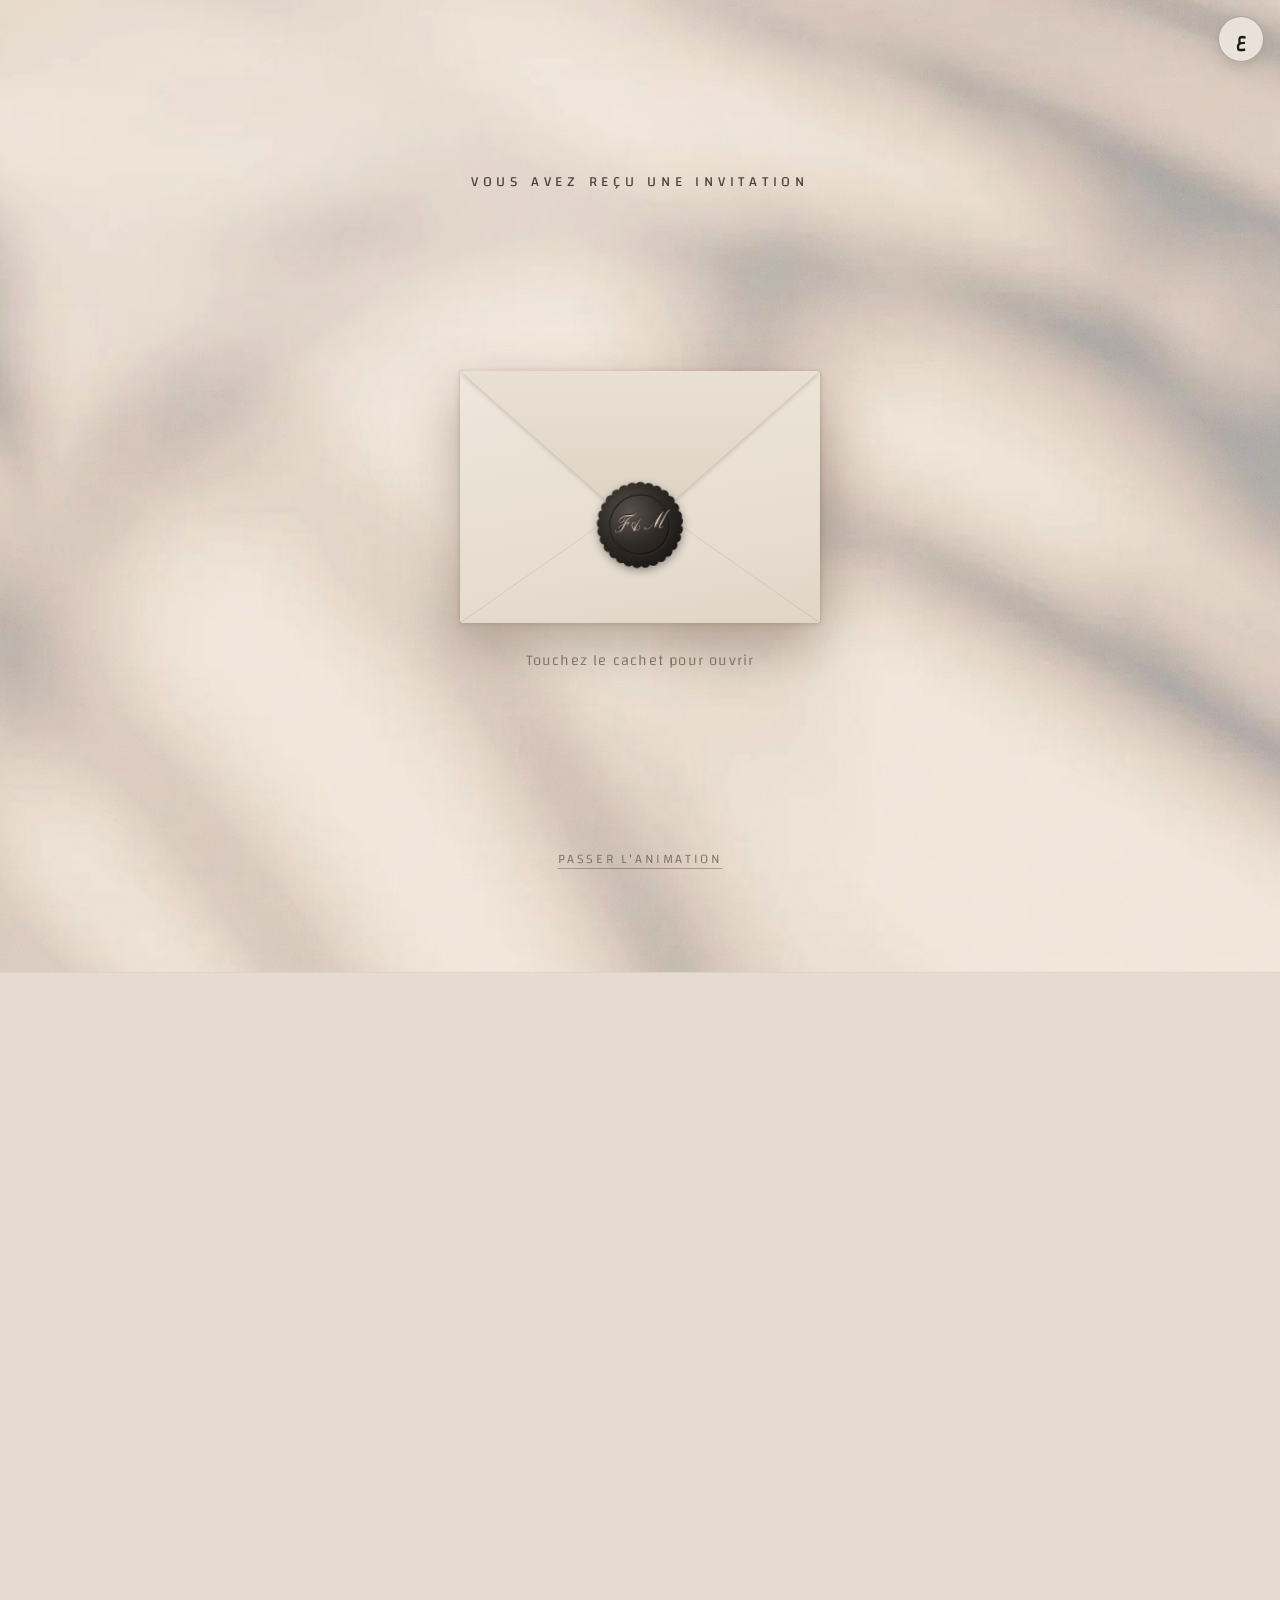
<file: index.html>
<!doctype html>
<html lang="fr" dir="ltr">
<head>
  <meta charset="utf-8">
  <meta name="viewport" content="width=device-width, initial-scale=1, viewport-fit=cover">
  <title>Invitation Mariage Firas &amp; Mariem</title>
  <meta name="description" content="Vous êtes invités à célébrer le mariage de Firas &amp; Mariem — dimanche 13 décembre 2026 à 15h30, Dar Bouraoui, Carthage.">
  <meta name="author" content="Firas &amp; Mariem">
  <meta name="robots" content="noindex, nofollow">
  <meta name="theme-color" content="#e8ded3">
  <link rel="canonical" href="https://invitation-gray-eight.vercel.app/">
  <link rel="icon" type="image/png" sizes="48x48" href="assets/favicon.png">
  <link rel="apple-touch-icon" href="assets/apple-touch-icon.png">

  <!-- Link preview (WhatsApp / Facebook / Messenger / Instagram / LinkedIn).
       All URLs must be absolute. If the address changes (custom domain), update every https://… below. -->
  <meta property="og:type" content="website">
  <meta property="og:site_name" content="Firas &amp; Mariem">
  <meta property="og:locale" content="fr_FR">
  <meta property="og:locale:alternate" content="ar_TN">
  <meta property="og:url" content="https://invitation-gray-eight.vercel.app/">
  <meta property="og:title" content="Invitation Mariage Firas &amp; Mariem">
  <meta property="og:description" content="Vous êtes invités à notre mariage — dimanche 13 décembre 2026 à 15h30, Dar Bouraoui, Carthage.">
  <meta property="og:image" content="https://invitation-gray-eight.vercel.app/assets/og-cover.jpg?v=2">
  <meta property="og:image:secure_url" content="https://invitation-gray-eight.vercel.app/assets/og-cover.jpg?v=2">
  <meta property="og:image:type" content="image/jpeg">
  <meta property="og:image:width" content="1200">
  <meta property="og:image:height" content="630">
  <meta property="og:image:alt" content="Firas &amp; Mariem — These Kids Are Getting Married — 13 décembre 2026, Carthage">

  <!-- X / Twitter -->
  <meta name="twitter:card" content="summary_large_image">
  <meta name="twitter:title" content="Invitation Mariage Firas &amp; Mariem">
  <meta name="twitter:description" content="Vous êtes invités à notre mariage — dimanche 13 décembre 2026 à 15h30, Dar Bouraoui, Carthage.">
  <meta name="twitter:image" content="https://invitation-gray-eight.vercel.app/assets/og-cover.jpg?v=2">
  <meta name="twitter:image:alt" content="Firas &amp; Mariem — These Kids Are Getting Married">

  <link rel="preconnect" href="https://fonts.googleapis.com">
  <link rel="preconnect" href="https://fonts.gstatic.com" crossorigin>
  <link rel="stylesheet" href="https://fonts.googleapis.com/css2?family=Changa:wght@200;300;400;500;600;700&family=Cormorant+Garamond:ital,wght@1,400;1,500&family=Pinyon+Script&display=swap">
  <link rel="preload" as="image" href="assets/bg-leaves.jpg">
  <link rel="stylesheet" href="css/style.css?v=4">
</head>
<body class="is-locked">

<!-- Monstera shadow backdrop (slowly sways like leaves in the sun) -->
<div class="backdrop" aria-hidden="true"></div>

<!-- ================= SVG ART (line drawings, like the printed card) ================= -->
<svg width="0" height="0" style="position:absolute" aria-hidden="true">
  <defs>
    <!-- Corner flourish: one continuous pen line with a loop in the corner -->
    <symbol id="flourish" viewBox="0 0 200 230">
      <path fill="none" stroke="currentColor" stroke-width="1.15" stroke-linecap="round"
            d="M196 9 C150 31 92 34 34 24 C24 22 14 18 12 11 C10 4 18 1 22 6 C27 12 22 24 16 36 C30 80 32 150 5 226"/>
    </symbol>

    <!-- Same flourish with a thicker pen, for the miniature cover on the envelope letter -->
    <symbol id="flourish-mini" viewBox="0 0 200 230">
      <path fill="none" stroke="currentColor" stroke-width="3.6" stroke-linecap="round"
            d="M196 9 C150 31 92 34 34 24 C24 22 14 18 12 11 C10 4 18 1 22 6 C27 12 22 24 16 36 C30 80 32 150 5 226"/>
    </symbol>

    <!-- Small horizontal flourish used between sections -->
    <symbol id="swash" viewBox="0 0 240 24">
      <g fill="none" stroke="currentColor" stroke-width="1.1" stroke-linecap="round">
        <path d="M4 15 C40 4 80 22 112 13 C117 11 120 6 116 4 C112 2 108 8 114 12 C118 15 124 15 128 12 C132 8 128 2 124 4 C120 6 123 11 128 13 C160 22 200 4 236 15"/>
      </g>
      <circle cx="120" cy="20" r="1.3" fill="currentColor"/>
    </symbol>

    <!-- Two champagne flutes tied with ribbons -->
    <symbol id="art-glasses" viewBox="0 0 140 118">
      <g fill="none" stroke="currentColor" stroke-width="1.2" stroke-linecap="round" stroke-linejoin="round">
        <g transform="rotate(-9 50 112)">
          <path d="M40 14 H58 L56.5 52 C56 60 52 64 49 64 C46 64 42 60 41.5 52 Z"/>
          <path d="M41.2 26 H56.8"/>
          <path d="M49 64 V100"/>
          <path d="M37 104 C40 100 58 100 61 104 C58 107 40 107 37 104 Z"/>
          <path d="M49 74 C41 66 35 76 49 75 C63 76 57 66 49 74 Z"/>
          <path d="M48 75 C45 81 41 86 37 90 M50 75 C53 81 57 86 61 89"/>
          <circle cx="46" cy="40" r=".9"/><circle cx="51" cy="33" r=".7"/><circle cx="49" cy="47" r=".7"/>
        </g>
        <g transform="rotate(9 90 112)">
          <path d="M82 14 H100 L98.5 52 C98 60 94 64 91 64 C88 64 84 60 83.5 52 Z"/>
          <path d="M83.2 26 H98.8"/>
          <path d="M91 64 V100"/>
          <path d="M79 104 C82 100 100 100 103 104 C100 107 82 107 79 104 Z"/>
          <path d="M91 74 C83 66 77 76 91 75 C105 76 99 66 91 74 Z"/>
          <path d="M90 75 C87 81 83 86 79 89 M92 75 C95 81 99 86 103 90"/>
          <circle cx="94" cy="40" r=".9"/><circle cx="89" cy="34" r=".7"/><circle cx="92" cy="47" r=".7"/>
        </g>
        <path d="M70 2 L71.6 7.4 L77 9 L71.6 10.6 L70 16 L68.4 10.6 L63 9 L68.4 7.4 Z"/>
        <path d="M112 4 L113 7 L116 8 L113 9 L112 12 L111 9 L108 8 L111 7 Z"/>
        <path d="M28 6 L28.8 8.2 L31 9 L28.8 9.8 L28 12 L27.2 9.8 L25 9 L27.2 8.2 Z"/>
      </g>
      <g fill="currentColor"><circle cx="60" cy="4" r="1"/><circle cx="82" cy="5" r=".8"/><circle cx="121" cy="16" r=".9"/><circle cx="19" cy="15" r=".8"/></g>
    </symbol>

    <!-- Dressed round table with candles and a bouquet -->
    <symbol id="art-table" viewBox="0 0 220 150">
      <g fill="none" stroke="currentColor" stroke-width="1.15" stroke-linecap="round" stroke-linejoin="round">
        <!-- bouquet -->
        <path d="M103 74 C99 66 100 60 104 58 H116 C120 60 121 66 117 74 Z"/>
        <path d="M107 58 C106 50 104 46 100 42 M110 58 V44 M113 58 C114 50 117 46 121 42"/>
        <circle cx="110" cy="36" r="6.5"/><path d="M107 36 C108 32 113 33 112 37 C111 40 107 39 108 36"/>
        <circle cx="99" cy="41" r="5.5"/><path d="M97 41 C98 38 102 39 101 42"/>
        <circle cx="121" cy="41" r="5.5"/><path d="M119 41 C120 38 124 39 123 42"/>
        <circle cx="103" cy="28" r="4.5"/><circle cx="117" cy="28" r="4.5"/><circle cx="110" cy="22" r="4"/>
        <path d="M93 48 C88 46 87 41 90 39 C93 41 94 45 93 48 Z M127 48 C132 46 133 41 130 39 C127 41 126 45 127 48 Z"/>
        <!-- candles -->
        <path d="M80 20 V64 M84 20 V64 M80 20 H84"/><path d="M82 19 C79 15 81 11 82 8 C83 11 85 15 82 19 Z"/>
        <path d="M77 64 H87 M79 64 C79 68 85 68 85 64 M82 68 V74 M78 74 H86"/>
        <path d="M136 20 V64 M140 20 V64 M136 20 H140"/><path d="M138 19 C135 15 137 11 138 8 C139 11 141 15 138 19 Z"/>
        <path d="M133 64 H143 M135 64 C135 68 141 68 141 64 M138 68 V74 M134 74 H142"/>
        <path d="M62 38 V70 M65 38 V70 M62 38 H65"/><path d="M63.5 37 C61.5 34 62.8 31 63.5 29 C64.2 31 65.5 34 63.5 37 Z"/>
        <path d="M60 70 H68 M64 70 V75"/>
        <path d="M155 38 V70 M158 38 V70 M155 38 H158"/><path d="M156.5 37 C154.5 34 155.8 31 156.5 29 C157.2 31 158.5 34 156.5 37 Z"/>
        <path d="M153 70 H161 M157 70 V75"/>
        <!-- glasses -->
        <path d="M91 66 C91 72 99 72 99 66 Z M95 72 V78 M92 78 H98"/>
        <path d="M121 66 C121 72 129 72 129 66 Z M125 72 V78 M122 78 H128"/>
        <path d="M70 68 C70 73 76 73 76 68 Z M73 73 V79"/>
        <path d="M144 68 C144 73 150 73 150 68 Z M147 73 V79"/>
        <!-- table & cloth -->
        <ellipse cx="110" cy="80" rx="84" ry="12"/>
        <ellipse cx="68" cy="81" rx="10" ry="3"/><ellipse cx="152" cy="81" rx="10" ry="3"/>
        <ellipse cx="110" cy="85" rx="12" ry="3.4"/><ellipse cx="110" cy="85" rx="6.5" ry="1.8"/>
        <path d="M26 80 C26 100 22 126 16 148"/>
        <path d="M194 80 C194 100 198 126 204 148"/>
        <path d="M58 91 C56 112 54 130 50 148 M162 91 C164 112 166 130 170 148"/>
        <path d="M86 93 C85 116 84 132 83 148 M134 93 C135 116 136 132 137 148"/>
        <!-- bow on the cloth -->
        <path d="M110 98 C98 88 88 104 110 100 C132 104 122 88 110 98 Z"/>
        <ellipse cx="110" cy="99" rx="3" ry="2.4"/>
        <path d="M108 101 C104 112 98 124 92 134 M112 101 C116 112 122 124 128 134"/>
        <path d="M92 134 L97 131 M128 134 L123 131"/>
      </g>
    </symbol>

    <!-- Wax seal edge -->
    <radialGradient id="g-wax" cx=".38" cy=".32" r=".8">
      <stop offset="0" stop-color="#5a524b"/>
      <stop offset=".55" stop-color="#2f2a26"/>
      <stop offset="1" stop-color="#1b1815"/>
    </radialGradient>
    <symbol id="seal" viewBox="0 0 100 100">
      <circle cx="50" cy="50" r="42" fill="url(#g-wax)"/>
      <circle cx="50" cy="50" r="42" fill="none" stroke="url(#g-wax)" stroke-width="12" stroke-dasharray="0 9.2" stroke-linecap="round"/>
      <circle cx="50" cy="50" r="33" fill="none" stroke="rgba(0,0,0,.45)" stroke-width="2.4"/>
      <circle cx="50" cy="50" r="33" fill="none" stroke="rgba(255,240,220,.16)" stroke-width="1" transform="translate(.6 .9)"/>
    </symbol>

    <!-- Icons -->
    <symbol id="i-rings" viewBox="0 0 48 48"><g fill="none" stroke="currentColor" stroke-width="1.4" stroke-linejoin="round"><circle cx="18.5" cy="29" r="10"/><circle cx="29.5" cy="29" r="10"/><path d="M29.5 9 l4 4.5 -4 4.5 -4 -4.5z"/></g></symbol>
    <symbol id="i-henna" viewBox="0 0 48 48"><g fill="none" stroke="currentColor" stroke-width="1.4" stroke-linecap="round"><path d="M22 43 C9 39 7 23 16 15 C23 9 35 11 35 21 C35 28 27 30 25 25 C23.5 21.5 28 19 30.5 22"/><path d="M18 33 C14 28 15 21 20 18" stroke-dasharray="2 2.5"/><circle cx="38" cy="9" r="1.3" fill="currentColor"/><circle cx="41" cy="14" r="1" fill="currentColor"/></g></symbol>
    <symbol id="i-lantern" viewBox="0 0 48 48"><g fill="none" stroke="currentColor" stroke-width="1.4" stroke-linejoin="round"><path d="M24 3 v4"/><path d="M18.5 12 h11 l-2.5 -5 h-6z"/><path d="M17.5 12 C14 20 14 30 17.5 38 H30.5 C34 30 34 20 30.5 12Z"/><path d="M19.5 38 h9 l-2 4.5 h-5z"/><path d="M20.5 13 C18.5 22 18.5 28 20.5 37"/><path d="M27.5 13 C29.5 22 29.5 28 27.5 37"/></g></symbol>
    <symbol id="i-star" viewBox="0 0 48 48"><g fill="none" stroke="currentColor" stroke-width="1.4" stroke-linejoin="round"><path d="M24 6 L27.5 20.5 L42 24 L27.5 27.5 L24 42 L20.5 27.5 L6 24 L20.5 20.5 Z"/></g></symbol>
    <symbol id="i-pin" viewBox="0 0 24 24"><g fill="none" stroke="currentColor" stroke-width="1.5"><path d="M12 22s7-6.3 7-12a7 7 0 1 0-14 0c0 5.7 7 12 7 12z"/><circle cx="12" cy="10" r="2.6"/></g></symbol>
    <symbol id="i-cal" viewBox="0 0 24 24"><g fill="none" stroke="currentColor" stroke-width="1.5" stroke-linecap="round"><rect x="3.5" y="5" width="17" height="15.5" rx="2"/><path d="M3.5 10h17M8 3v4M16 3v4"/></g></symbol>
    <symbol id="i-chat" viewBox="0 0 24 24"><g fill="none" stroke="currentColor" stroke-width="1.5" stroke-linejoin="round"><path d="M4 19.5l1.2-3.6A8 8 0 1 1 8.4 19z"/><path d="M9 9.5c.3 2.4 2.6 4.8 5.2 5.2l1.1-1.3-1.8-.9-.8.8c-.9-.4-1.9-1.4-2.3-2.3l.8-.8-.9-1.8z" stroke-width="1.1"/></g></symbol>
    <symbol id="i-dress" viewBox="0 0 48 48"><g fill="none" stroke="currentColor" stroke-width="1.4" stroke-linejoin="round" stroke-linecap="round"><path d="M20 10 a4 4 0 1 1 5.5 3.7 c-1 .4-1.5 1.2-1.5 2.3 v2"/><path d="M24 18 L5 32 c-1.2.9-.6 2.5.9 2.5 h36.2 c1.5 0 2.1-1.6.9-2.5z"/></g></symbol>
    <symbol id="i-note" viewBox="0 0 24 24"><g fill="none" stroke="currentColor" stroke-width="1.5"><path d="M9 18V5l11-2v13"/><circle cx="6.5" cy="18" r="2.5"/><circle cx="17.5" cy="16" r="2.5"/></g></symbol>
    <symbol id="i-replay" viewBox="0 0 24 24"><g fill="none" stroke="currentColor" stroke-width="1.5" stroke-linecap="round"><path d="M4 12a8 8 0 1 0 2.4-5.7"/><path d="M4 4v4.5h4.5"/></g></symbol>
  </defs>
</svg>

<!-- ================= FLOATING CONTROLS ================= -->
<button class="fab fab--lang" id="langToggle" type="button" aria-label="Changer de langue">ع</button>
<button class="fab fab--music" id="musicToggle" type="button" aria-label="Musique" hidden>
  <svg><use href="#i-note"/></svg>
</button>

<!-- ================= INTRO : THE ENVELOPE ================= -->
<div class="intro" id="intro">
  <div class="intro__inner">
    <div class="intro__head">
      <p class="intro__for" id="introFor" hidden>
        <span data-i18n="introFor"></span>
        <strong id="guestName"></strong>
      </p>
      <p class="intro__kicker" data-i18n="introKicker"></p>
    </div>

    <button class="envelope" id="envelope" type="button" data-i18n-aria="openEnvelope">
      <span class="env__back"></span>
      <!-- The letter that rises out of the envelope: a miniature of the first page -->
      <span class="env__letter" lang="en" dir="ltr">
        <svg class="env__corner env__corner--tl" aria-hidden="true"><use href="#flourish-mini"/></svg>
        <svg class="env__corner env__corner--tr" aria-hidden="true"><use href="#flourish-mini"/></svg>
        <span class="env__script" data-cover="script"></span>
        <span class="env__caps"><span data-cover="line"></span> <b data-cover="bold"></b></span>
        <picture class="env__kids">
          <source srcset="assets/kids.webp" type="image/webp">
          <img src="assets/kids.png" width="900" height="904" alt="">
        </picture>
        <span class="env__names" data-couple-latin></span>
        <span class="env__date" id="envDate"></span>
      </span>
      <span class="env__front">
        <svg viewBox="0 0 100 100" preserveAspectRatio="none" aria-hidden="true">
          <path d="M0 100 L46 54 M100 100 L54 54" fill="none" stroke="rgba(60,45,30,.18)" stroke-width=".6" vector-effect="non-scaling-stroke"/>
        </svg>
      </span>
      <span class="env__flap"></span>
      <span class="env__seal"><svg><use href="#seal"/></svg><span data-initials></span></span>
    </button>

    <p class="intro__hint" data-i18n="introHint"></p>
  </div>
  <button class="intro__skip" id="skip" type="button" data-i18n="skip"></button>
</div>

<!-- ================= INVITATION ================= -->
<main class="page" id="page">

  <!-- COVER — page 1 of the printed card -->
  <section class="sheet cover" lang="en" dir="ltr">
    <svg class="corner corner--tl"><use href="#flourish"/></svg>
    <svg class="corner corner--tr"><use href="#flourish"/></svg>
    <svg class="corner corner--bl"><use href="#flourish"/></svg>
    <svg class="corner corner--br"><use href="#flourish"/></svg>

    <div class="cover__content">
      <h1 class="cover__title c-anim">
        <span class="cover__script" data-cover="script"></span>
        <span class="cover__caps"><span data-cover="line"></span> <b data-cover="bold"></b></span>
      </h1>
      <picture class="cover__kids c-anim">
        <source srcset="assets/kids.webp" type="image/webp">
        <img src="assets/kids.png" width="900" height="904" alt="" id="kidsImg">
      </picture>
      <p class="cover__names c-anim">
        <span class="cover__n1" data-latin-name="0"></span>
        <span class="cover__amp">&amp;</span>
        <span class="cover__n2" data-latin-name="1"></span>
      </p>
      <p class="cover__date c-anim" id="coverDate"></p>
    </div>

    <a class="scroll-cue" href="#letter" aria-label="Défiler">
      <span data-i18n="scroll"></span>
      <i></i>
    </a>
  </section>

  <!-- THE INVITATION — page 2 of the printed card -->
  <section class="sheet letter" id="letter" lang="ar" dir="rtl">
    <svg class="corner corner--tl"><use href="#flourish"/></svg>
    <svg class="corner corner--tr"><use href="#flourish"/></svg>
    <svg class="corner corner--bl"><use href="#flourish"/></svg>
    <svg class="corner corner--br"><use href="#flourish"/></svg>

    <svg class="art art--glasses reveal" role="img" aria-hidden="true"><use href="#art-glasses"/></svg>
    <p class="letter__bismillah reveal" id="bismillah">بسم الله الرحمن الرحيم</p>
    <p class="letter__blessing reveal" data-i18n-ar="blessing"></p>

    <p class="letter__lead reveal" data-i18n-ar="hostsLead"></p>
    <p class="letter__hosts reveal" id="hosts"></p>
    <p class="letter__text reveal" data-i18n-ar="inviteText"></p>

    <h2 class="letter__names reveal" id="letterNames"></h2>

    <p class="letter__text reveal" id="letterWhen"></p>
    <p class="letter__date reveal" id="letterDate"></p>

    <p class="letter__text letter__text--gap reveal" id="letterTime"></p>
    <p class="letter__venue reveal" id="letterVenue" dir="ltr"></p>

    <p class="letter__wish reveal" data-i18n-ar="wish"></p>
    <svg class="art art--table reveal" role="img" aria-hidden="true"><use href="#art-table"/></svg>
  </section>

  <!-- QUOTE -->
  <section class="section quote" id="quote">
    <svg class="swash reveal"><use href="#swash"/></svg>
    <blockquote class="quote__text reveal" id="quoteText"></blockquote>
    <svg class="swash swash--flip reveal"><use href="#swash"/></svg>
  </section>

  <!-- COUNTDOWN + PROGRAMME share one frame -->
  <div class="frame-group">
  <svg class="corner corner--sm corner--tl"><use href="#flourish"/></svg>
  <svg class="corner corner--sm corner--tr"><use href="#flourish"/></svg>
  <svg class="corner corner--sm corner--bl"><use href="#flourish"/></svg>
  <svg class="corner corner--sm corner--br"><use href="#flourish"/></svg>

  <!-- COUNTDOWN -->
  <section class="section section--framed countdown">
    <p class="eyebrow reveal" data-i18n="countdownEyebrow"></p>
    <h2 class="title reveal" data-i18n="countdownTitle"></h2>
    <div class="countdown__grid card reveal" id="countdown">
      <div class="cd"><span class="cd__num" data-cd="d">00</span><span class="cd__lbl" data-i18n="days"></span></div>
      <div class="cd"><span class="cd__num" data-cd="h">00</span><span class="cd__lbl" data-i18n="hours"></span></div>
      <div class="cd"><span class="cd__num" data-cd="m">00</span><span class="cd__lbl" data-i18n="minutes"></span></div>
      <div class="cd"><span class="cd__num" data-cd="s">00</span><span class="cd__lbl" data-i18n="seconds"></span></div>
    </div>
    <p class="countdown__done reveal" id="countdownDone" hidden></p>
  </section>

  <!-- PROGRAMME -->
  <section class="section program" id="program">
    <p class="eyebrow reveal" data-i18n="programEyebrow"></p>
    <h2 class="title reveal" data-i18n="programTitle"></h2>
    <svg class="swash swash--sm reveal"><use href="#swash"/></svg>
    <ol class="timeline" id="events"></ol>
  </section>
  </div>

  <!-- VENUE & PRACTICAL INFO -->
  <section class="section venue">
    <p class="eyebrow reveal" data-i18n="venueEyebrow"></p>
    <h2 class="title reveal" data-i18n="venueTitle"></h2>
    <svg class="swash swash--sm reveal"><use href="#swash"/></svg>

    <div class="card venue__card reveal">
      <h3 class="venue__name" id="venueName" dir="ltr"></h3>
      <p class="venue__address" id="venueAddress"></p>
      <div class="venue__map">
        <iframe id="mapFrame" title="Carte" loading="lazy" referrerpolicy="no-referrer-when-downgrade"></iframe>
      </div>
      <div class="btn-row">
        <a class="btn" id="venueDirections" target="_blank" rel="noopener">
          <svg><use href="#i-pin"/></svg><span data-i18n="directions"></span>
        </a>
      </div>
      <p class="venue__cal-label" data-i18n="addCal"></p>
      <div class="btn-row">
        <a class="btn btn--ghost" id="gcal" target="_blank" rel="noopener"><svg><use href="#i-cal"/></svg><span data-i18n="gcal"></span></a>
        <button class="btn btn--ghost" id="ics" type="button"><svg><use href="#i-cal"/></svg><span data-i18n="ics"></span></button>
      </div>
    </div>
  </section>

  <!-- RSVP -->
  <section class="section rsvp" id="rsvp">
    <p class="eyebrow reveal" data-i18n="rsvpEyebrow"></p>
    <h2 class="title reveal" data-i18n="rsvpTitle"></h2>
    <svg class="swash swash--sm reveal"><use href="#swash"/></svg>
    <p class="rsvp__deadline reveal" id="rsvpDeadline"></p>

    <form class="card rsvp__form reveal" id="rsvpForm" novalidate>
      <fieldset class="field">
        <legend class="field__label" data-i18n="rsvpAttend"></legend>
        <div class="choices">
          <label class="choice"><input type="radio" name="attend" value="yes" checked><span data-i18n="yes"></span></label>
          <label class="choice"><input type="radio" name="attend" value="no"><span data-i18n="no"></span></label>
        </div>
      </fieldset>

      <label class="field">
        <span class="field__label"><span data-i18n="rsvpName"></span> *</span>
        <input class="input" type="text" name="name" autocomplete="name" required data-i18n-ph="rsvpNamePh">
      </label>

      <div class="field" id="guestsField">
        <span class="field__label" data-i18n="rsvpGuests"></span>
        <div class="stepper">
          <button type="button" class="stepper__btn" data-step="-1" aria-label="-">−</button>
          <output class="stepper__val" id="guestsVal">1</output>
          <button type="button" class="stepper__btn" data-step="1" aria-label="+">+</button>
        </div>
      </div>

      <fieldset class="field">
        <legend class="field__label"><span data-i18n="rsvpSide"></span> *</legend>
        <div class="choices">
          <label class="choice"><input type="radio" name="side" value="bride" required><span data-i18n="sideBride"></span></label>
          <label class="choice"><input type="radio" name="side" value="groom"><span data-i18n="sideGroom"></span></label>
        </div>
      </fieldset>

      <label class="field">
        <span class="field__label" data-i18n="rsvpMsg"></span>
        <textarea class="input input--area" name="message" rows="3" data-i18n-ph="rsvpMsgPh"></textarea>
      </label>

      <p class="rsvp__error" id="rsvpError" role="alert" hidden data-i18n="rsvpErr"></p>
      <button class="btn btn--block" type="submit"><span data-i18n="send"></span></button>
      <p class="rsvp__note" data-i18n="rsvpNote"></p>
    </form>

    <div class="rsvp__thanks" id="rsvpThanks" hidden>
      <svg class="art art--glasses art--sm"><use href="#art-glasses"/></svg>
      <p data-i18n="rsvpThanks"></p>
      <button class="link" type="button" id="rsvpAgain" data-i18n="rsvpAgain"></button>
    </div>
  </section>

  <!-- CLOSING -->
  <footer class="sheet closing">
    <svg class="corner corner--tl"><use href="#flourish"/></svg>
    <svg class="corner corner--tr"><use href="#flourish"/></svg>
    <svg class="corner corner--bl"><use href="#flourish"/></svg>
    <svg class="corner corner--br"><use href="#flourish"/></svg>

    <p class="closing__title reveal" data-i18n="closingTitle"></p>
    <p class="closing__names reveal" data-couple></p>
    <p class="closing__date reveal" id="closingDate"></p>
    <svg class="swash swash--sm reveal"><use href="#swash"/></svg>
    <button class="btn btn--ghost reveal" id="replay" type="button"><svg><use href="#i-replay"/></svg><span data-i18n="replay"></span></button>
  </footer>
</main>

<script src="js/config.js?v=4"></script>
<script src="js/main.js?v=4"></script>
</body>
</html>
</file>
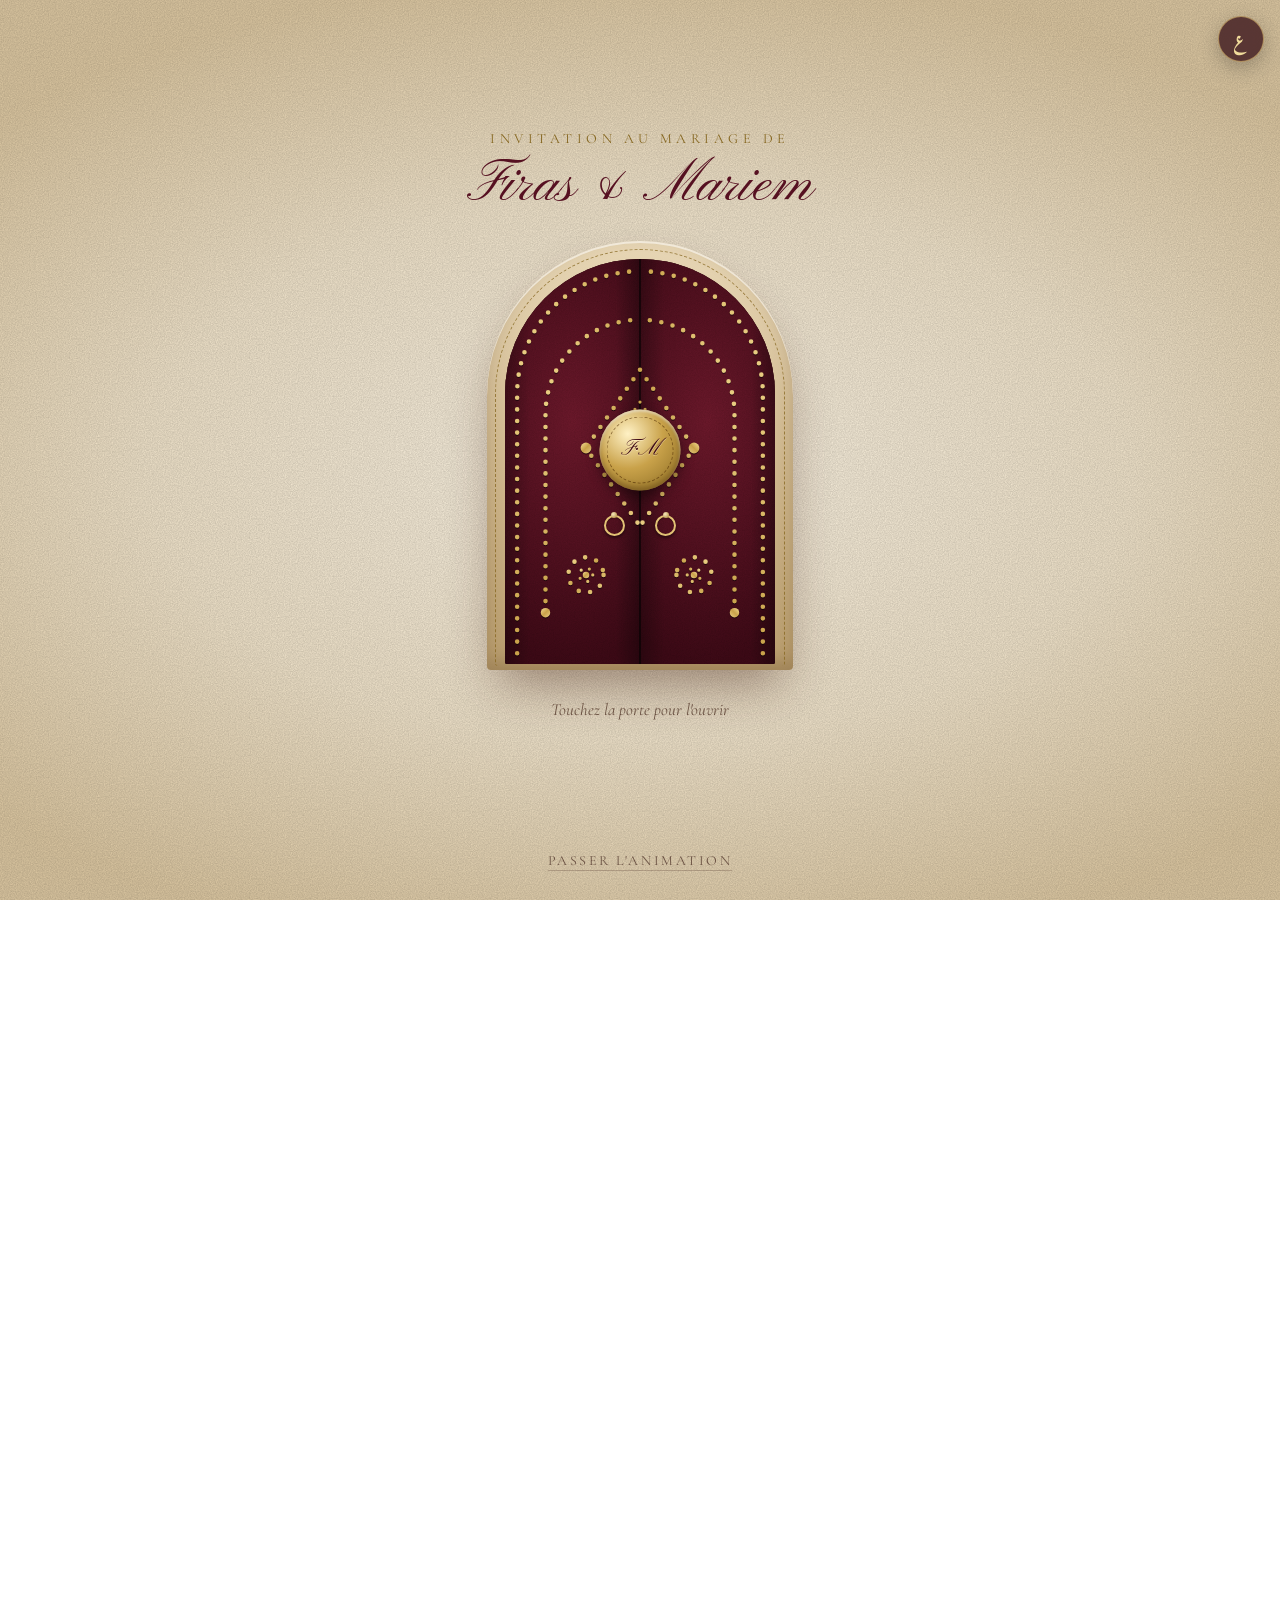
<file: archive/v1-velvet/index.html>
<!doctype html>
<html lang="fr" dir="ltr">
<head>
  <meta charset="utf-8">
  <meta name="viewport" content="width=device-width, initial-scale=1, viewport-fit=cover">
  <title>Invitation de mariage</title>
  <meta name="description" content="Vous êtes invités à célébrer notre mariage.">
  <meta name="theme-color" content="#3f0a17">
  <!-- Link preview (WhatsApp / Facebook). og:image must be an absolute URL once the site is online. -->
  <meta property="og:type" content="website">
  <meta property="og:title" content="Invitation de mariage">
  <meta property="og:description" content="Vous êtes invités à célébrer notre mariage.">
  <!-- <meta property="og:image" content="https://YOUR-DOMAIN/assets/preview.jpg"> -->

  <link rel="preconnect" href="https://fonts.googleapis.com">
  <link rel="preconnect" href="https://fonts.gstatic.com" crossorigin>
  <link rel="stylesheet" href="https://fonts.googleapis.com/css2?family=Amiri:ital,wght@0,400;0,700;1,400&family=Aref+Ruqaa:wght@400;700&family=Cormorant+Garamond:ital,wght@0,400;0,500;0,600;1,400;1,500&family=Pinyon+Script&display=swap">
  <link rel="stylesheet" href="css/style.css">
</head>
<body class="is-locked">

<!-- ================= SVG ORNAMENTS (embroidery motifs) ================= -->
<svg width="0" height="0" style="position:absolute" aria-hidden="true">
  <defs>
    <linearGradient id="g-gold" x1="0" y1="0" x2="1" y2="1">
      <stop offset="0" stop-color="#f3dc95"/>
      <stop offset=".5" stop-color="#c9a24a"/>
      <stop offset="1" stop-color="#e9cd84"/>
    </linearGradient>

    <symbol id="orn-divider" viewBox="0 0 300 30">
      <g fill="none" stroke="currentColor" stroke-linecap="round">
        <path d="M14 15 H116" stroke-width="1.4" stroke-dasharray="4 3"/>
        <path d="M184 15 H286" stroke-width="1.4" stroke-dasharray="4 3"/>
        <path d="M118 15 Q127 6 136 15 Q127 24 118 15Z" stroke-width="1.2"/>
        <path d="M182 15 Q173 6 164 15 Q173 24 182 15Z" stroke-width="1.2"/>
        <path d="M150 2 L163 15 L150 28 L137 15Z" stroke-width="1.3"/>
        <path d="M150 8 L157 15 L150 22 L143 15Z" stroke-width="1"/>
      </g>
      <circle cx="150" cy="15" r="2" fill="currentColor"/>
      <circle cx="7" cy="15" r="2.2" fill="currentColor"/>
      <circle cx="293" cy="15" r="2.2" fill="currentColor"/>
    </symbol>

    <symbol id="orn-petal" viewBox="0 0 24 24">
      <path d="M12 0 Q19 7 12 14 Q5 7 12 0Z"/>
    </symbol>

    <symbol id="orn-corner" viewBox="0 0 120 120">
      <g fill="none" stroke="currentColor" stroke-linecap="round">
        <path d="M6 116 V46 Q6 6 46 6 H116" stroke-width="1.6" stroke-dasharray="4 3"/>
        <path d="M16 104 V52 Q16 16 52 16 H104" stroke-width="1"/>
        <path d="M30 78 Q30 30 78 30" stroke-width="1.1" stroke-dasharray="2.5 3"/>
        <g transform="translate(40 40)" stroke-width="1.2">
          <path d="M0 -13 Q6 -6 0 0 Q-6 -6 0 -13Z"/>
          <path d="M0 -13 Q6 -6 0 0 Q-6 -6 0 -13Z" transform="rotate(90)"/>
          <path d="M0 -13 Q6 -6 0 0 Q-6 -6 0 -13Z" transform="rotate(180)"/>
          <path d="M0 -13 Q6 -6 0 0 Q-6 -6 0 -13Z" transform="rotate(270)"/>
        </g>
        <path d="M62 16 Q70 8 78 16 Q70 24 62 16Z" stroke-width="1.1"/>
        <path d="M16 62 Q8 70 16 78 Q24 70 16 62Z" stroke-width="1.1"/>
      </g>
      <circle cx="40" cy="40" r="2.4" fill="currentColor"/>
      <circle cx="31" cy="31" r="1.3" fill="currentColor"/>
      <circle cx="49" cy="49" r="1.3" fill="currentColor"/>
      <circle cx="49" cy="31" r="1.3" fill="currentColor"/>
      <circle cx="31" cy="49" r="1.3" fill="currentColor"/>
      <circle cx="92" cy="16" r="1.8" fill="currentColor"/>
      <circle cx="16" cy="92" r="1.8" fill="currentColor"/>
    </symbol>

    <!-- 8-point star medallion inspired by Tunisian embroidery (khatem) -->
    <symbol id="orn-medallion" viewBox="0 0 200 200">
      <g fill="none" stroke="currentColor" stroke-linecap="round">
        <circle cx="100" cy="100" r="94" stroke-width="1.4" stroke-dasharray="4 3.4"/>
        <circle cx="100" cy="100" r="86" stroke-width=".9"/>
        <rect x="58" y="58" width="84" height="84" stroke-width="1.3"/>
        <rect x="58" y="58" width="84" height="84" stroke-width="1.3" transform="rotate(45 100 100)"/>
        <circle cx="100" cy="100" r="30" stroke-width="1" stroke-dasharray="2.5 2.5"/>
        <g stroke-width="1.2">
          <path d="M100 18 Q109 30 100 42 Q91 30 100 18Z" transform="rotate(22.5 100 100)"/>
          <path d="M100 18 Q109 30 100 42 Q91 30 100 18Z" transform="rotate(67.5 100 100)"/>
          <path d="M100 18 Q109 30 100 42 Q91 30 100 18Z" transform="rotate(112.5 100 100)"/>
          <path d="M100 18 Q109 30 100 42 Q91 30 100 18Z" transform="rotate(157.5 100 100)"/>
          <path d="M100 18 Q109 30 100 42 Q91 30 100 18Z" transform="rotate(202.5 100 100)"/>
          <path d="M100 18 Q109 30 100 42 Q91 30 100 18Z" transform="rotate(247.5 100 100)"/>
          <path d="M100 18 Q109 30 100 42 Q91 30 100 18Z" transform="rotate(292.5 100 100)"/>
          <path d="M100 18 Q109 30 100 42 Q91 30 100 18Z" transform="rotate(337.5 100 100)"/>
        </g>
        <g stroke-width="1.1">
          <path d="M100 76 Q106 88 100 100 Q94 88 100 76Z"/>
          <path d="M100 76 Q106 88 100 100 Q94 88 100 76Z" transform="rotate(90 100 100)"/>
          <path d="M100 76 Q106 88 100 100 Q94 88 100 76Z" transform="rotate(180 100 100)"/>
          <path d="M100 76 Q106 88 100 100 Q94 88 100 76Z" transform="rotate(270 100 100)"/>
        </g>
      </g>
      <g fill="currentColor">
        <circle cx="100" cy="100" r="3"/>
        <circle cx="100" cy="34" r="2"/><circle cx="100" cy="166" r="2"/>
        <circle cx="34" cy="100" r="2"/><circle cx="166" cy="100" r="2"/>
        <circle cx="53.3" cy="53.3" r="2"/><circle cx="146.7" cy="146.7" r="2"/>
        <circle cx="146.7" cy="53.3" r="2"/><circle cx="53.3" cy="146.7" r="2"/>
      </g>
    </symbol>

    <!-- Icons -->
    <symbol id="i-rings" viewBox="0 0 48 48"><g fill="none" stroke="currentColor" stroke-width="1.6" stroke-linejoin="round"><circle cx="18.5" cy="29" r="10"/><circle cx="29.5" cy="29" r="10"/><path d="M29.5 9 l4 4.5 -4 4.5 -4 -4.5z"/></g></symbol>
    <symbol id="i-henna" viewBox="0 0 48 48"><g fill="none" stroke="currentColor" stroke-width="1.6" stroke-linecap="round"><path d="M22 43 C9 39 7 23 16 15 C23 9 35 11 35 21 C35 28 27 30 25 25 C23.5 21.5 28 19 30.5 22"/><path d="M18 33 C14 28 15 21 20 18" stroke-dasharray="2 2.5"/><circle cx="38" cy="9" r="1.3" fill="currentColor"/><circle cx="41" cy="14" r="1" fill="currentColor"/></g></symbol>
    <symbol id="i-lantern" viewBox="0 0 48 48"><g fill="none" stroke="currentColor" stroke-width="1.6" stroke-linejoin="round"><path d="M24 3 v4"/><path d="M18.5 12 h11 l-2.5 -5 h-6z"/><path d="M17.5 12 C14 20 14 30 17.5 38 H30.5 C34 30 34 20 30.5 12Z"/><path d="M19.5 38 h9 l-2 4.5 h-5z"/><path d="M24 12 V38" stroke-dasharray="2 2"/><path d="M20.5 13 C18.5 22 18.5 28 20.5 37"/><path d="M27.5 13 C29.5 22 29.5 28 27.5 37"/></g></symbol>
    <symbol id="i-star" viewBox="0 0 48 48"><g fill="none" stroke="currentColor" stroke-width="1.6" stroke-linejoin="round"><rect x="13" y="13" width="22" height="22"/><rect x="13" y="13" width="22" height="22" transform="rotate(45 24 24)"/><circle cx="24" cy="24" r="4"/></g></symbol>
    <symbol id="i-pin" viewBox="0 0 24 24"><g fill="none" stroke="currentColor" stroke-width="1.6"><path d="M12 22s7-6.3 7-12a7 7 0 1 0-14 0c0 5.7 7 12 7 12z"/><circle cx="12" cy="10" r="2.6"/></g></symbol>
    <symbol id="i-cal" viewBox="0 0 24 24"><g fill="none" stroke="currentColor" stroke-width="1.6" stroke-linecap="round"><rect x="3.5" y="5" width="17" height="15.5" rx="2"/><path d="M3.5 10h17M8 3v4M16 3v4"/></g></symbol>
    <symbol id="i-chat" viewBox="0 0 24 24"><g fill="none" stroke="currentColor" stroke-width="1.6" stroke-linejoin="round"><path d="M4 19.5l1.2-3.6A8 8 0 1 1 8.4 19z"/><path d="M9 9.5c.3 2.4 2.6 4.8 5.2 5.2l1.1-1.3-1.8-.9-.8.8c-.9-.4-1.9-1.4-2.3-2.3l.8-.8-.9-1.8z" stroke-width="1.2"/></g></symbol>
    <symbol id="i-dress" viewBox="0 0 48 48"><g fill="none" stroke="currentColor" stroke-width="1.6" stroke-linejoin="round" stroke-linecap="round"><path d="M20 10 a4 4 0 1 1 5.5 3.7 c-1 .4-1.5 1.2-1.5 2.3 v2"/><path d="M24 18 L5 32 c-1.2.9-.6 2.5.9 2.5 h36.2 c1.5 0 2.1-1.6.9-2.5z"/></g></symbol>
    <symbol id="i-note" viewBox="0 0 24 24"><g fill="none" stroke="currentColor" stroke-width="1.6"><path d="M9 18V5l11-2v13"/><circle cx="6.5" cy="18" r="2.5"/><circle cx="17.5" cy="16" r="2.5"/></g></symbol>
    <symbol id="i-replay" viewBox="0 0 24 24"><g fill="none" stroke="currentColor" stroke-width="1.6" stroke-linecap="round"><path d="M4 12a8 8 0 1 0 2.4-5.7"/><path d="M4 4v4.5h4.5"/></g></symbol>

    <!-- Door leaf: studs drawn as round dots along paths -->
    <symbol id="door-leaf" viewBox="0 0 100 300">
      <g fill="none" stroke-linecap="round">
        <g class="studs" stroke="url(#g-gold)" stroke-width="3.4" stroke-dasharray="0 8.6">
          <path d="M9 292 V100 A91 91 0 0 1 100 9"/>
          <path d="M9 292 H96"/>
          <path d="M30 262 V115 A70 70 0 0 1 100 45"/>
          <path d="M30 262 H100"/>
          <path d="M100 82 L60 140 L100 198"/>
          <circle cx="60" cy="234" r="13"/>
        </g>
        <g stroke="url(#g-gold)" stroke-width="2.4" stroke-dasharray="0 6.5">
          <path d="M100 106 L76 140 L100 174"/>
          <circle cx="60" cy="234" r="5"/>
        </g>
      </g>
      <g fill="url(#g-gold)">
        <circle cx="60" cy="140" r="4"/>
        <circle cx="30" cy="262" r="3.5"/>
        <circle cx="60" cy="234" r="2.4"/>
      </g>
    </symbol>
  </defs>
</svg>

<!-- ================= FLOATING CONTROLS ================= -->
<button class="fab fab--lang" id="langToggle" type="button" aria-label="Changer de langue">ع</button>
<button class="fab fab--music" id="musicToggle" type="button" aria-label="Musique" hidden>
  <svg><use href="#i-note"/></svg>
</button>

<!-- ================= INTRO : THE DOOR ================= -->
<div class="intro" id="intro">
  <div class="intro__inner">
    <div class="intro__head">
      <p class="intro__for" id="introFor" hidden>
        <span data-i18n="introFor"></span>
        <strong id="guestName"></strong>
      </p>
      <p class="intro__kicker" data-i18n="introKicker"></p>
      <p class="intro__names" data-couple></p>
    </div>

    <button class="door" id="door" type="button" data-i18n-aria="openDoor">
      <span class="door__frame">
        <span class="door__light"></span>
        <span class="door__leaf door__leaf--left"><svg><use href="#door-leaf"/></svg><span class="door__knocker"></span></span>
        <span class="door__leaf door__leaf--right"><svg><use href="#door-leaf"/></svg><span class="door__knocker"></span></span>
      </span>
      <span class="door__seal"><span data-initials></span></span>
    </button>

    <p class="intro__hint" data-i18n="introHint"></p>
  </div>
  <button class="intro__skip" id="skip" type="button" data-i18n="skip"></button>
</div>

<!-- ================= INVITATION ================= -->
<main class="page" id="page">

  <!-- HERO -->
  <section class="hero velvet">
    <svg class="corner corner--tl"><use href="#orn-corner"/></svg>
    <svg class="corner corner--tr"><use href="#orn-corner"/></svg>
    <svg class="corner corner--bl"><use href="#orn-corner"/></svg>
    <svg class="corner corner--br"><use href="#orn-corner"/></svg>

    <div class="hero__content">
      <p class="hero__bismillah" lang="ar" dir="rtl" id="bismillah">بسم الله الرحمن الرحيم</p>
      <p class="eyebrow eyebrow--light h-anim" data-i18n="wedding"></p>
      <h1 class="hero__names h-anim">
        <span data-name="0"></span>
        <span class="hero__amp" data-i18n="amp"></span>
        <span data-name="1"></span>
      </h1>
      <svg class="divider divider--gold h-anim stitch"><use href="#orn-divider"/></svg>
      <p class="hero__invite h-anim" data-i18n="heroInvite"></p>
      <div class="hero__date h-anim">
        <span class="hero__weekday" id="heroWeekday"></span>
        <span class="hero__day" id="heroDay"></span>
        <span class="hero__monthyear" id="heroMonthYear"></span>
      </div>
      <p class="hero__time h-anim" id="heroTime"></p>
      <p class="hero__place h-anim" id="heroPlace"></p>
    </div>

    <a class="scroll-cue" href="#quote" aria-label="Défiler">
      <span data-i18n="scroll"></span>
      <i></i>
    </a>
  </section>

  <!-- QUOTE -->
  <section class="section quote" id="quote">
    <svg class="medallion reveal"><use href="#orn-medallion"/></svg>
    <blockquote class="quote__text reveal" id="quoteText"></blockquote>
  </section>

  <!-- FAMILIES -->
  <section class="section families linen">
    <p class="eyebrow reveal" data-i18n="familiesEyebrow"></p>
    <h2 class="title reveal" data-i18n="familiesTitle"></h2>
    <svg class="divider reveal stitch"><use href="#orn-divider"/></svg>
    <div class="families__grid" id="families"></div>
    <p class="families__text reveal" data-i18n="familiesText"></p>
    <p class="families__couple reveal" data-couple></p>
  </section>

  <!-- PROGRAMME -->
  <section class="section program">
    <p class="eyebrow reveal" data-i18n="programEyebrow"></p>
    <h2 class="title reveal" data-i18n="programTitle"></h2>
    <svg class="divider reveal stitch"><use href="#orn-divider"/></svg>
    <ol class="timeline" id="events"></ol>
  </section>

  <!-- COUNTDOWN -->
  <section class="section countdown velvet">
    <svg class="countdown__medallion"><use href="#orn-medallion"/></svg>
    <p class="eyebrow eyebrow--light reveal" data-i18n="countdownEyebrow"></p>
    <h2 class="title title--light reveal" data-i18n="countdownTitle"></h2>
    <div class="countdown__grid reveal" id="countdown">
      <div class="cd"><span class="cd__num" data-cd="d">00</span><span class="cd__lbl" data-i18n="days"></span></div>
      <div class="cd"><span class="cd__num" data-cd="h">00</span><span class="cd__lbl" data-i18n="hours"></span></div>
      <div class="cd"><span class="cd__num" data-cd="m">00</span><span class="cd__lbl" data-i18n="minutes"></span></div>
      <div class="cd"><span class="cd__num" data-cd="s">00</span><span class="cd__lbl" data-i18n="seconds"></span></div>
    </div>
    <p class="countdown__done reveal" id="countdownDone" hidden></p>
  </section>

  <!-- VENUE & PRACTICAL INFO -->
  <section class="section venue linen">
    <p class="eyebrow reveal" data-i18n="venueEyebrow"></p>
    <h2 class="title reveal" data-i18n="venueTitle"></h2>
    <svg class="divider reveal stitch"><use href="#orn-divider"/></svg>

    <div class="venue__card reveal">
      <h3 class="venue__name" id="venueName"></h3>
      <p class="venue__address" id="venueAddress"></p>
      <div class="venue__map">
        <iframe id="mapFrame" title="Carte" loading="lazy" referrerpolicy="no-referrer-when-downgrade"></iframe>
      </div>
      <div class="btn-row">
        <a class="btn" id="venueDirections" target="_blank" rel="noopener">
          <svg><use href="#i-pin"/></svg><span data-i18n="directions"></span>
        </a>
      </div>
      <p class="venue__cal-label" data-i18n="addCal"></p>
      <div class="btn-row">
        <a class="btn btn--ghost" id="gcal" target="_blank" rel="noopener"><svg><use href="#i-cal"/></svg><span data-i18n="gcal"></span></a>
        <button class="btn btn--ghost" id="ics" type="button"><svg><use href="#i-cal"/></svg><span data-i18n="ics"></span></button>
      </div>
    </div>

    <div class="info-grid">
      <div class="info reveal" id="dressBlock">
        <svg class="info__icon"><use href="#i-dress"/></svg>
        <h3 class="info__title" data-i18n="dress"></h3>
        <p class="info__text" id="dressText"></p>
      </div>
      <div class="info reveal" id="contactBlock">
        <svg class="info__icon"><use href="#i-chat"/></svg>
        <h3 class="info__title" data-i18n="contact"></h3>
        <a class="link" id="contactLink" target="_blank" rel="noopener" data-i18n="contactBtn"></a>
      </div>
    </div>
  </section>

  <!-- RSVP -->
  <section class="section rsvp" id="rsvp">
    <p class="eyebrow reveal" data-i18n="rsvpEyebrow"></p>
    <h2 class="title reveal" data-i18n="rsvpTitle"></h2>
    <svg class="divider reveal stitch"><use href="#orn-divider"/></svg>
    <p class="rsvp__deadline reveal" id="rsvpDeadline"></p>

    <form class="rsvp__form reveal" id="rsvpForm" novalidate>
      <fieldset class="field">
        <legend class="field__label" data-i18n="rsvpAttend"></legend>
        <div class="choices">
          <label class="choice"><input type="radio" name="attend" value="yes" checked><span data-i18n="yes"></span></label>
          <label class="choice"><input type="radio" name="attend" value="no"><span data-i18n="no"></span></label>
        </div>
      </fieldset>

      <label class="field">
        <span class="field__label"><span data-i18n="rsvpName"></span> *</span>
        <input class="input" type="text" name="name" autocomplete="name" required data-i18n-ph="rsvpNamePh">
      </label>

      <div class="field" id="guestsField">
        <span class="field__label" data-i18n="rsvpGuests"></span>
        <div class="stepper">
          <button type="button" class="stepper__btn" data-step="-1" aria-label="-">−</button>
          <output class="stepper__val" id="guestsVal">1</output>
          <button type="button" class="stepper__btn" data-step="1" aria-label="+">+</button>
        </div>
      </div>

      <fieldset class="field">
        <legend class="field__label"><span data-i18n="rsvpSide"></span> *</legend>
        <div class="choices">
          <label class="choice"><input type="radio" name="side" value="bride" required><span data-i18n="sideBride"></span></label>
          <label class="choice"><input type="radio" name="side" value="groom"><span data-i18n="sideGroom"></span></label>
        </div>
      </fieldset>

      <label class="field">
        <span class="field__label" data-i18n="rsvpMsg"></span>
        <textarea class="input input--area" name="message" rows="3" data-i18n-ph="rsvpMsgPh"></textarea>
      </label>

      <p class="rsvp__error" id="rsvpError" role="alert" hidden data-i18n="rsvpErr"></p>
      <button class="btn btn--block" type="submit"><span data-i18n="send"></span></button>
      <p class="rsvp__note" data-i18n="rsvpNote"></p>
    </form>

    <div class="rsvp__thanks" id="rsvpThanks" hidden>
      <svg class="medallion medallion--sm"><use href="#orn-medallion"/></svg>
      <p data-i18n="rsvpThanks"></p>
      <button class="link" type="button" id="rsvpAgain" data-i18n="rsvpAgain"></button>
    </div>
  </section>

  <!-- CLOSING -->
  <footer class="closing velvet">
    <svg class="corner corner--tl"><use href="#orn-corner"/></svg>
    <svg class="corner corner--tr"><use href="#orn-corner"/></svg>
    <svg class="medallion medallion--gold reveal"><use href="#orn-medallion"/></svg>
    <p class="closing__title reveal" data-i18n="closingTitle"></p>
    <p class="closing__names reveal" data-couple></p>
    <p class="closing__date reveal" id="closingDate"></p>
    <button class="btn btn--gold reveal" id="replay" type="button"><svg><use href="#i-replay"/></svg><span data-i18n="replay"></span></button>
  </footer>
</main>

<script src="js/config.js"></script>
<script src="js/main.js"></script>
</body>
</html>
</file>
<file: css/style.css>
/* =====================================================================
   "These Kids Are Getting Married" — wedding invitation
   Cream paper · monstera shadows · black pen line art
   ===================================================================== */

:root {
  --paper: #f5efe7;
  --paper-2: #ede4d9;
  --sand: #e4d9cc;
  --stone: #c3b9ae;

  --ink: #1d1a17;
  --ink-2: #48413a;
  --ink-3: #7b7066;
  --hair: rgba(29, 26, 23, .16);
  --hair-2: rgba(29, 26, 23, .3);

  --f-script: "Pinyon Script", cursive;
  --f-sans: "Changa", "Arial Narrow", sans-serif;
  --f-italic: "Cormorant Garamond", "Times New Roman", serif;

  --ease: cubic-bezier(.22, .8, .24, 1);
  --page-w: 600px;

  --noise: url("data:image/svg+xml,%3Csvg xmlns='http://www.w3.org/2000/svg' width='160' height='160'%3E%3Cfilter id='n'%3E%3CfeTurbulence type='fractalNoise' baseFrequency='.9' numOctaves='3' stitchTiles='stitch'/%3E%3CfeColorMatrix values='0 0 0 0 0 0 0 0 0 0 0 0 0 0 0 0 0 0 .5 0'/%3E%3C/filter%3E%3Crect width='100%25' height='100%25' filter='url(%23n)'/%3E%3C/svg%3E");
}

*, *::before, *::after { box-sizing: border-box; }
html { -webkit-text-size-adjust: 100%; scroll-behavior: smooth; }
body {
  margin: 0;
  font-family: var(--f-sans);
  font-weight: 300;
  font-size: 18px;
  line-height: 1.6;
  color: var(--ink);
  background: #e6dbd1;
  -webkit-font-smoothing: antialiased;
  overflow-x: hidden;
}
p, h1, h2, h3, blockquote { text-wrap: balance; }
body.is-locked { overflow: hidden; height: 100svh; }
img, svg { display: block; }
button { font: inherit; color: inherit; cursor: pointer; }
a { color: inherit; }
b, strong { font-weight: 600; }
[hidden] { display: none !important; }

html[dir="rtl"] body { line-height: 1.85; }

/* ---------- Backdrop: monstera shadows on linen, swaying gently ---------- */
.backdrop {
  position: fixed; inset: -8%; z-index: 0; pointer-events: none;
  background: url("../assets/bg-leaves.jpg") center / cover no-repeat;
  animation: leaves 24s ease-in-out infinite alternate;
  will-change: transform;
}
.backdrop::after {        /* soft sunlight + paper grain */
  content: ""; position: absolute; inset: 0;
  background:
    radial-gradient(ellipse 60% 45% at 28% 22%, rgba(255, 250, 242, .45), transparent 70%),
    var(--noise);
  opacity: .9; mix-blend-mode: soft-light;
  animation: sun 9s ease-in-out infinite alternate;
}
@keyframes leaves {
  0%   { transform: scale(1.02) rotate(0deg) translate3d(0, 0, 0); }
  50%  { transform: scale(1.05) rotate(.6deg) translate3d(-1%, .6%, 0); }
  100% { transform: scale(1.04) rotate(-.4deg) translate3d(.8%, -.4%, 0); }
}
@keyframes sun { from { opacity: .65; } to { opacity: 1; } }

/* ---------- Floating buttons ---------- */
.fab {
  position: fixed; z-index: 60;
  width: 46px; height: 46px; border-radius: 50%;
  display: grid; place-items: center;
  border: 1px solid var(--hair-2);
  background: rgba(245, 239, 231, .78);
  color: var(--ink);
  backdrop-filter: blur(8px); -webkit-backdrop-filter: blur(8px);
  box-shadow: 0 6px 18px -6px rgba(60, 45, 30, .3);
  transition: transform .3s var(--ease), background .3s;
}
.fab:hover { transform: scale(1.06); background: var(--paper); }
.fab:focus-visible { outline: 1.5px solid var(--ink); outline-offset: 3px; }
.fab--lang {
  top: max(16px, env(safe-area-inset-top)); inset-inline-end: 16px;
  font-family: var(--f-sans); font-weight: 600; font-size: 19px; line-height: 1;
}
html[dir="rtl"] .fab--lang { font-size: 14px; letter-spacing: .06em; }
.fab--music { bottom: max(16px, env(safe-area-inset-bottom)); inset-inline-end: 16px; }
.fab--music svg { width: 20px; height: 20px; }
.fab--music.is-playing svg { animation: sway 2.4s ease-in-out infinite; }
.fab--music:not(.is-playing)::after {
  content: ""; position: absolute; width: 26px; height: 1.2px; background: currentColor; transform: rotate(-45deg);
}
@keyframes sway { 0%,100% { transform: rotate(-8deg); } 50% { transform: rotate(8deg); } }

/* =====================================================================
   INTRO / ENVELOPE
   ===================================================================== */
.intro {
  position: fixed; inset: 0; z-index: 50;
  display: grid; place-items: center;
  padding: 24px 16px 80px;
  overflow: hidden;
  transition: opacity .9s ease;
}
.intro__inner {
  position: relative;
  display: flex; flex-direction: column; align-items: center; gap: 26px;
  text-align: center;
}
.intro__head { animation: fadeUp 1.2s var(--ease) both .2s; }
.intro__for {
  margin: 0 0 12px; font-size: 13px; font-weight: 400; letter-spacing: .26em; text-transform: uppercase; color: var(--ink-3);
}
.intro__for strong {
  display: block; margin-top: 2px;
  font-family: var(--f-script); font-weight: 400; font-size: 36px; line-height: 1.3;
  letter-spacing: 0; text-transform: none; color: var(--ink);
}
html[dir="rtl"] .intro__for { letter-spacing: 0; font-size: 16px; }
html[dir="rtl"] .intro__for strong { font-family: var(--f-sans); font-weight: 600; font-size: 26px; }
.intro__kicker {
  margin: 0; font-size: 14px; font-weight: 400; letter-spacing: .34em; text-transform: uppercase; color: var(--ink-2);
}
html[dir="rtl"] .intro__kicker { letter-spacing: 0; font-size: 19px; }

.intro__hint {
  margin: 0; font-size: 15px; letter-spacing: .08em; color: var(--ink-3);
  animation: fadeUp 1.2s var(--ease) both .9s, breathe 2.8s ease-in-out infinite 2.2s;
}
html[dir="rtl"] .intro__hint { letter-spacing: 0; font-size: 17px; }
.intro__skip {
  position: absolute; bottom: max(22px, env(safe-area-inset-bottom)); left: 50%; transform: translateX(-50%);
  background: none; border: 0; padding: 8px 14px;
  font-size: 13px; letter-spacing: .2em; text-transform: uppercase; color: var(--ink-3);
  text-decoration: underline; text-underline-offset: 5px; text-decoration-color: var(--hair-2);
  white-space: nowrap;
}
html[dir="rtl"] .intro__skip { letter-spacing: 0; font-size: 16px; }
@keyframes breathe { 0%,100% { opacity: 1; } 50% { opacity: .4; } }

/* The envelope */
.envelope {
  --ew: min(84vw, 360px, 62svh);
  position: relative;
  width: var(--ew); aspect-ratio: 10 / 7;
  margin-top: calc(var(--ew) * .42);      /* room for the flap and the letter to rise */
  padding: 0; border: 0; background: none;
  perspective: 1400px;
  filter: drop-shadow(0 22px 28px rgba(60, 42, 25, .28)) drop-shadow(0 2px 3px rgba(60, 42, 25, .15));
  animation: fadeUp 1.3s var(--ease) both .45s;
  transition: transform 1s var(--ease), opacity .8s ease;
  -webkit-tap-highlight-color: transparent;
}
.envelope:focus-visible { outline: 1.5px solid var(--ink); outline-offset: 10px; }

.env__back, .env__front, .env__flap, .env__letter { position: absolute; }
.env__back {
  inset: 0; border-radius: 3px;
  background: linear-gradient(180deg, #d8ccbe, #e2d7ca);
}
.env__letter {
  z-index: 2; left: 5.5%; right: 5.5%; top: 5%; height: 90%;
  display: flex; flex-direction: column; align-items: center;
  padding-top: 4.5%;
  background: var(--paper) url("../assets/bg-leaves.jpg") center / 260% auto;
  box-shadow: 0 0 0 1px rgba(60, 45, 30, .08), 0 -2px 10px rgba(60, 45, 30, .12);
  color: var(--ink);
  transition: transform 1.2s cubic-bezier(.5, 0, .2, 1) .75s;
}
.env__letter::before {        /* pale wash so the text stays crisp */
  content: ""; position: absolute; inset: 0; background: rgba(245, 239, 231, .55);
}
.env__letter > * { position: relative; }
/* miniature of the first page (cover) */
.env__letter > .env__corner {
  position: absolute; top: 3.5%; width: 17%; height: auto; aspect-ratio: 200 / 230;
  color: var(--ink); opacity: .8;
}
.env__corner--tl { left: 2.5%; }
.env__corner--tr { right: 2.5%; transform: scaleX(-1); }
.env__script { font-family: var(--f-script); font-size: calc(var(--ew) * .1); line-height: 1.05; }
.env__caps {
  font-family: var(--f-sans); font-weight: 300; font-size: calc(var(--ew) * .036);
  letter-spacing: .015em; text-transform: uppercase; line-height: 1.25;
}
.env__caps b { font-weight: 600; }
.env__kids { margin-top: calc(var(--ew) * .012); }
.env__kids img { width: calc(var(--ew) * .22); height: auto; }
.env__names { margin-top: calc(var(--ew) * .004); font-family: var(--f-script); font-size: calc(var(--ew) * .06); line-height: 1.15; white-space: nowrap; }
.env__date {
  margin-top: calc(var(--ew) * .006);
  font-size: calc(var(--ew) * .026); font-weight: 400; letter-spacing: .4em; padding-inline-start: .4em;
  color: var(--ink-2); line-height: 1.2; white-space: nowrap;
}

.env__front { inset: 0; z-index: 3; filter: drop-shadow(0 -1px 1.5px rgba(60, 42, 25, .16)); }
.env__front::before {
  content: ""; position: absolute; inset: 0; border-radius: 3px;
  background: linear-gradient(170deg, #efe7dc, #e6dccf 70%, #e0d5c7);
  clip-path: polygon(0 0, 50% 55%, 100% 0, 100% 100%, 0 100%);
}
.env__front svg { position: absolute; inset: 0; width: 100%; height: 100%; }

.env__flap {
  left: 0; right: 0; top: 0; height: 62%; z-index: 4;
  transform-origin: 50% 0;
  filter: drop-shadow(0 2px 2px rgba(60, 42, 25, .2));
  transition: transform .85s cubic-bezier(.55, 0, .3, 1) .15s, z-index 0s linear .55s;
}
.env__flap::before {
  content: ""; position: absolute; inset: 0;
  background: linear-gradient(180deg, #e9e0d4, #ddd1c2);
  clip-path: polygon(0 0, 100% 0, 52% 98%, 50% 100%, 48% 98%);
  border-radius: 3px 3px 0 0;
}

.env__seal {
  position: absolute; z-index: 5; left: 50%; top: 61%;
  width: 25%; aspect-ratio: 1;
  transform: translate(-50%, -50%) rotate(-6deg);
  display: grid; place-items: center;
  filter: drop-shadow(0 3px 4px rgba(0, 0, 0, .35));
  transition: transform .5s var(--ease), opacity .45s ease;
}
.env__seal svg { position: absolute; inset: 0; width: 100%; height: 100%; }
.env__seal span {
  position: relative;
  font-family: var(--f-script); font-size: calc(var(--ew) * .062); line-height: 1;
  color: #d9cab5; white-space: nowrap;
  text-shadow: 0 -1px 0 rgba(0, 0, 0, .6), 0 1px 0 rgba(255, 240, 220, .18);
}
.envelope:not(:disabled):hover .env__seal { transform: translate(-50%, -50%) rotate(0deg) scale(1.06); }

/* Opening sequence */
.intro.is-opening .env__seal { transform: translate(-50%, -50%) scale(.4) rotate(20deg); opacity: 0; }
.intro.is-opening .env__flap { transform: rotateX(180deg); z-index: 1; }
.intro.is-opening .env__letter { transform: translateY(-64%); }
.intro.is-opening .intro__hint,
.intro.is-opening .intro__skip { opacity: 0; transition: opacity .4s; animation: none; }
.intro.is-opening .envelope,
.intro.is-opening .intro__head { animation: none; }
.intro.is-entering .envelope { transform: translateY(6%) scale(1.06); }
.intro.is-entering .intro__head { opacity: 0; transform: translateY(-16px); transition: all .6s ease; }
.intro.is-gone {
  opacity: 0; visibility: hidden; pointer-events: none;
  transition: opacity .9s var(--ease), visibility 0s linear .9s;
}

/* =====================================================================
   PAGE
   ===================================================================== */
.page {
  position: relative; z-index: 1;
  max-width: var(--page-w); margin: 0 auto;
  background: rgba(246, 240, 232, .3);
  opacity: 0;
  transition: opacity 1.2s ease;
}
body.is-open .page { opacity: 1; }
@media (min-width: 640px) {
  .page {
    background: rgba(246, 240, 232, .5);
    box-shadow: 0 0 0 1px rgba(29, 26, 23, .06), 0 40px 90px -40px rgba(60, 42, 25, .45);
  }
}

.section { position: relative; padding: 40px 26px; text-align: center; }
.section--framed { padding-top: 62px; }
/* one frame around several sections: corners at the top of the first, bottom of the last */
.frame-group { position: relative; padding-bottom: 22px; }
.sheet { position: relative; padding: 96px 30px; text-align: center; }

/* Corner flourishes, like the pen frame on the card */
.corner {
  position: absolute; pointer-events: none;
  width: min(44%, 220px); height: auto; aspect-ratio: 200 / 230;
  color: var(--ink); opacity: .85;
}
.corner--tl { top: 16px; left: 14px; }
.corner--tr { top: 16px; right: 14px; transform: scaleX(-1); }
.corner--bl { bottom: 16px; left: 14px; transform: scaleY(-1); }
.corner--br { bottom: 16px; right: 14px; transform: scale(-1, -1); }
.corner--sm { width: min(30%, 140px); opacity: .75; }

/* the pen line draws itself */
.corner path { stroke-dasharray: 520; stroke-dashoffset: 520; transition: stroke-dashoffset 2.6s var(--ease); }
.is-open .cover .corner path,
.corner.in path { stroke-dashoffset: 0; }

.eyebrow {
  margin: 0 0 4px;
  font-size: 13px; font-weight: 400; letter-spacing: .34em; text-transform: uppercase;
  color: var(--ink-3);
}
html[dir="rtl"] .eyebrow { letter-spacing: 0; font-size: 17px; }

.title {
  margin: 0;
  font-family: var(--f-script); font-weight: 400;
  font-size: clamp(46px, 12vw, 62px); line-height: 1.15;
  color: var(--ink);
}
html[dir="rtl"] .title { font-family: var(--f-sans); font-weight: 600; font-size: clamp(30px, 8vw, 38px); line-height: 1.5; }

.swash { width: min(210px, 62%); height: auto; aspect-ratio: 10 / 1; margin: 14px auto 22px; color: var(--ink); opacity: .8; }
.swash--sm { width: min(170px, 50%); margin: 10px auto 22px; }
.swash--flip { transform: scaleY(-1); }

/* generic scroll reveal */
.reveal { opacity: 0; transform: translateY(24px); transition: opacity 1s var(--ease), transform 1s var(--ease); }
.reveal.in { opacity: 1; transform: none; }
.swash.reveal { transform: none; clip-path: inset(0 50% 0 50%); transition: opacity 1s, clip-path 1.6s var(--ease) .15s; }
.swash.reveal.in { clip-path: inset(0 0 0 0); }
.swash--flip.reveal, .swash--flip.reveal.in { transform: scaleY(-1); }

/* ---------- COVER ---------- */
.cover {
  min-height: 100svh;
  display: flex; flex-direction: column; align-items: center; justify-content: center;
  padding: 64px 24px 96px; overflow: hidden;
}
.cover__content { position: relative; display: flex; flex-direction: column; align-items: center; width: 100%; }
.cover__title { margin: 0; font-weight: 400; display: flex; flex-direction: column; align-items: center; }
.cover__script {
  font-family: var(--f-script); font-size: clamp(62px, 18vw, 96px); line-height: 1.05;
  padding: 0 .15em;
}
.cover__caps {
  font-family: var(--f-sans); font-weight: 300;
  font-size: clamp(22px, 6.6vw, 33px); line-height: 1.2; letter-spacing: .015em; text-transform: uppercase;
}
.cover__caps b { font-weight: 600; }

.cover__kids { margin: 18px 0 0; }
.cover__kids img {
  width: min(70vw, 340px, 40svh); height: auto;
  transform-origin: 50% 90%;
  animation: bob 5.5s ease-in-out infinite;
}
@keyframes bob {
  0%, 100% { transform: translateY(0) rotate(-1.2deg); }
  50%      { transform: translateY(-8px) rotate(1.2deg); }
}

.cover__names {
  display: flex; flex-direction: column;
  width: min(84vw, 400px); margin: 6px 0 0;
  font-family: var(--f-script); font-size: clamp(56px, 16vw, 84px); line-height: .95;
}
.cover__n1 { align-self: flex-start; margin-inline-start: 4%; }
.cover__n2 { align-self: flex-end; margin-top: -.12em; margin-inline-end: 2%; }
.cover__amp { font-size: .62em; margin-inline-end: .06em; }

.cover__date {
  margin: 22px 0 0;
  font-size: 15px; font-weight: 400; letter-spacing: .46em; color: var(--ink-2);
  padding-inline-start: .46em;     /* optically center the tracked text */
}

.c-anim { opacity: 0; transform: translateY(18px); transition: opacity 1.3s var(--ease), transform 1.3s var(--ease); }
.is-open .c-anim { opacity: 1; transform: none; }
.is-open .cover__title { transition-delay: .25s; }
.is-open .cover__kids { transition-delay: .55s; }
.is-open .cover__names { transition-delay: .85s; }
.is-open .cover__date { transition-delay: 1.1s; }

.scroll-cue {
  position: absolute; bottom: 30px; left: 50%; transform: translateX(-50%);
  display: flex; flex-direction: column; align-items: center; gap: 8px;
  font-size: 12px; font-weight: 400; letter-spacing: .3em; text-transform: uppercase; text-decoration: none;
  color: var(--ink-2);
}
html[dir="rtl"] .scroll-cue { letter-spacing: 0; font-size: 15px; }
.scroll-cue i { width: 1px; height: 34px; background: linear-gradient(var(--ink-2), transparent); animation: drip 2.2s ease-in-out infinite; transform-origin: top; }
@keyframes drip { 0% { transform: scaleY(0); opacity: 1; } 60% { transform: scaleY(1); opacity: 1; } 100% { transform: scaleY(1); opacity: 0; } }

/* ---------- THE INVITATION (page 2) ---------- */
/* Always in Arabic, exactly like the printed card, whatever the page language */
.letter { padding: 92px 30px 80px; line-height: 1.85; }
.art { color: var(--ink); }
.art--glasses { width: 112px; height: auto; aspect-ratio: 140 / 118; margin: 0 auto 18px; }
.art--sm { width: 84px; }
.art--table { width: min(220px, 64%); height: auto; aspect-ratio: 220 / 150; margin: 30px auto 0; }

.letter__bismillah { margin: 0; font-family: var(--f-sans); font-weight: 600; font-size: 27px; line-height: 1.5; }
.letter__blessing { margin: 2px auto 34px; max-width: 26em; font-size: 16px; color: var(--ink-2); }

.letter__lead { margin: 0; font-weight: 600; font-size: 21px; color: var(--ink); }
.letter__hosts { margin: 4px auto 10px; max-width: 22em; font-size: clamp(21px, 5.6vw, 25px); line-height: 1.45; }
.letter__hosts b { font-weight: 600; }
.letter__text { margin: 0 auto; max-width: 24em; font-size: 18px; color: var(--ink-2); }
.letter__text--gap { margin-top: 26px; }

.letter__names { margin: 18px 0 14px; font-family: var(--f-sans); font-weight: 600; font-size: clamp(48px, 14vw, 66px); line-height: 1.3; }

.letter__date { margin: 0; font-weight: 600; font-size: clamp(26px, 7.4vw, 33px); line-height: 1.3; }
.letter__venue { margin: 2px 0 0; font-weight: 600; font-size: clamp(21px, 6vw, 28px); line-height: 1.3; }
.letter__wish { margin: 30px auto 0; max-width: 24em; font-size: 18px; color: var(--ink-2); }

/* ---------- QUOTE ---------- */
.quote { padding-top: 40px; padding-bottom: 40px; }
.quote .swash { margin: 0 auto; }
.quote__text {
  margin: 22px auto; max-width: 24em;
  font-family: var(--f-italic); font-style: italic; font-size: clamp(23px, 5.8vw, 28px); line-height: 1.5; color: var(--ink);
}
html[dir="rtl"] .quote__text { font-family: var(--f-sans); font-style: normal; font-weight: 300; font-size: clamp(21px, 5.6vw, 25px); line-height: 1.85; }

/* ---------- COUNTDOWN ---------- */
.countdown__grid {
  display: grid; grid-template-columns: repeat(4, 1fr);
  max-width: 430px; margin: 22px auto 0;
  padding: 8px 6px;
  border-color: var(--hair-2);
}
.cd { padding: 18px 4px 14px; }
.cd + .cd::before {
  content: ""; position: absolute; inset-inline-start: 0; top: 22%; bottom: 22%;
  border-inline-start: 1px solid var(--hair);
}
.cd__num {
  display: block; font-size: clamp(40px, 11vw, 56px); line-height: 1; font-weight: 200;
  font-variant-numeric: tabular-nums;
}
.cd__lbl { display: block; margin-top: 8px; font-size: 11px; font-weight: 400; letter-spacing: .24em; text-transform: uppercase; color: var(--ink-3); }
html[dir="rtl"] .cd__lbl { letter-spacing: 0; font-size: 15px; }
.countdown__done { margin: 30px 0 0; font-family: var(--f-script); font-size: 46px; }
html[dir="rtl"] .countdown__done { font-family: var(--f-sans); font-weight: 600; font-size: 30px; }

/* ---------- Cards ---------- */
.card {
  position: relative;
  background: rgba(249, 245, 239, .86);
  border: 1px solid var(--hair);
  box-shadow: 0 24px 50px -34px rgba(60, 42, 25, .5);
}
.card::after { content: ""; position: absolute; inset: 6px; border: 1px solid var(--hair); pointer-events: none; opacity: .6; }
.card > * { position: relative; z-index: 1; }

/* ---------- PROGRAMME ---------- */
.timeline { list-style: none; margin: 0 auto; padding: 0; max-width: 450px; position: relative; text-align: start; }
.timeline::before {
  content: ""; position: absolute; top: 22px; bottom: 22px; inset-inline-start: 21px;
  border-inline-start: 1px solid var(--hair-2);
}
.event { position: relative; display: grid; grid-template-columns: 44px 1fr; gap: 14px; align-items: center; padding-bottom: 16px; }
.event:last-child { padding-bottom: 0; }
.event__icon {
  position: relative; z-index: 1;
  width: 44px; height: 44px; border-radius: 50%;
  display: grid; place-items: center;
  background: var(--paper); color: var(--ink);
  border: 1px solid var(--hair-2);
  box-shadow: 0 0 0 4px rgba(245, 239, 231, .9);
}
.event__icon svg { width: 22px; height: 22px; }
.event__card {
  position: relative; padding: 16px 20px 18px;
  background: rgba(249, 245, 239, .86); border: 1px solid var(--hair);
}
.event__when { margin: 0; font-size: 13px; font-weight: 400; letter-spacing: .18em; text-transform: uppercase; color: var(--ink-3); }
html[dir="rtl"] .event__when { letter-spacing: 0; font-size: 16px; }
.event__title { margin: 2px 0 0; font-size: 24px; font-weight: 500; line-height: 1.3; }
html[dir="rtl"] .event__title { font-weight: 600; }

/* ---------- VENUE ---------- */
.venue__card { max-width: 470px; margin: 0 auto; padding: 30px 22px 28px; }
.venue__name { margin: 0; font-size: 26px; font-weight: 600; line-height: 1.25; }
.venue__address { margin: 4px 0 20px; color: var(--ink-3); font-size: 17px; }
.venue__map {
  position: relative; aspect-ratio: 4 / 3; margin-bottom: 20px;
  border: 1px solid var(--hair-2); background: var(--sand); overflow: hidden;
}
.venue__map iframe { position: absolute; inset: 0; width: 100%; height: 100%; border: 0; filter: grayscale(.9) sepia(.18) contrast(.95); }
.venue__cal-label { margin: 24px 0 10px; font-size: 12px; font-weight: 400; letter-spacing: .26em; text-transform: uppercase; color: var(--ink-3); }
html[dir="rtl"] .venue__cal-label { letter-spacing: 0; font-size: 16px; }

/* ---------- Buttons & links ---------- */
.btn-row { display: flex; flex-wrap: wrap; gap: 10px; justify-content: center; }
.btn {
  display: inline-flex; align-items: center; justify-content: center; gap: 9px;
  min-height: 48px; padding: 12px 26px;
  border: 1px solid var(--ink); border-radius: 999px;
  background: var(--ink); color: var(--paper);
  font-size: 14px; font-weight: 400; letter-spacing: .16em; text-transform: uppercase; text-decoration: none;
  transition: background .3s, color .3s, transform .2s, box-shadow .3s;
  box-shadow: 0 10px 22px -12px rgba(29, 26, 23, .7);
}
html[dir="rtl"] .btn { letter-spacing: 0; font-size: 17px; font-weight: 500; }
.btn svg { width: 18px; height: 18px; flex: none; }
.btn:hover { background: #3a342e; transform: translateY(-1px); }
.btn:active { transform: translateY(1px); }
.btn:focus-visible { outline: 1.5px solid var(--ink); outline-offset: 3px; }
.btn--ghost {
  background: transparent; color: var(--ink); border-color: var(--hair-2); box-shadow: none;
  font-size: 12px; letter-spacing: .1em; padding: 10px 16px; min-height: 44px; gap: 7px;
}
html[dir="rtl"] .btn--ghost { font-size: 15px; }
.btn--ghost:hover { background: var(--ink); color: var(--paper); border-color: var(--ink); }
.btn--block { width: 100%; }

.link {
  display: inline-block; background: none; border: 0; padding: 2px 0;
  font-size: 16px; font-weight: 500; letter-spacing: .06em; color: var(--ink);
  text-decoration: underline; text-decoration-color: var(--hair-2); text-underline-offset: 5px; text-decoration-thickness: 1px;
}
html[dir="rtl"] .link { letter-spacing: 0; font-size: 18px; }

/* ---------- RSVP ---------- */
.rsvp__deadline { margin: -14px 0 28px; color: var(--ink-3); }
.rsvp__form { max-width: 450px; margin: 0 auto; padding: 30px 22px; text-align: start; }
.field { display: block; margin: 0 0 22px; padding: 0; border: 0; min-width: 0; }
.field__label {
  display: block; margin-bottom: 8px; padding: 0;
  font-size: 12px; font-weight: 500; letter-spacing: .2em; text-transform: uppercase; color: var(--ink-2);
}
html[dir="rtl"] .field__label { letter-spacing: 0; font-size: 17px; font-weight: 500; }
.input {
  width: 100%; padding: 11px 14px;
  font: inherit; font-size: 18px; color: var(--ink);
  background: rgba(255, 253, 249, .7); border: 1px solid var(--hair-2); border-radius: 0;
  transition: border-color .25s, box-shadow .25s;
  -webkit-appearance: none; appearance: none;
}
.input::placeholder { color: #a39789; }
.input:focus { outline: none; border-color: var(--ink); box-shadow: 0 0 0 3px rgba(29, 26, 23, .08); }
.input.is-invalid { border-color: #a33a2f; }
.input--area { resize: vertical; min-height: 90px; }

.choices { display: grid; gap: 10px; }
.choice { position: relative; display: block; cursor: pointer; }
.choice input { position: absolute; opacity: 0; inset: 0; margin: 0; cursor: pointer; }
.choice span {
  display: flex; align-items: center; gap: 12px;
  padding: 11px 16px; border: 1px solid var(--hair-2); background: rgba(255, 253, 249, .7);
  font-size: 17px; transition: all .25s;
}
.choice span::before {
  content: ""; width: 15px; height: 15px; flex: none; border-radius: 50%;
  border: 1px solid var(--ink-2); transition: all .25s;
}
.choice input:checked + span { border-color: var(--ink); background: rgba(29, 26, 23, .05); }
.choice input:checked + span::before { background: var(--ink); box-shadow: inset 0 0 0 3px var(--paper); border-color: var(--ink); }
.choice input:focus-visible + span { outline: 1.5px solid var(--ink); outline-offset: 2px; }
.choices.is-invalid .choice span { border-color: #a33a2f; }

.stepper { display: inline-flex; align-items: center; border: 1px solid var(--hair-2); background: rgba(255, 253, 249, .7); }
.stepper__btn { width: 48px; height: 48px; border: 0; background: none; font-size: 22px; font-weight: 300; }
.stepper__btn:hover { background: rgba(29, 26, 23, .06); }
.stepper__val { min-width: 48px; text-align: center; font-size: 22px; font-weight: 500; }

.rsvp__error { margin: 0 0 14px; color: #a33a2f; font-size: 16px; }
.rsvp__note { margin: 12px 0 0; text-align: center; font-size: 15px; color: var(--ink-3); }
.rsvp__thanks { max-width: 420px; margin: 0 auto; font-size: 20px; animation: fadeUp .8s var(--ease) both; }

/* ---------- CLOSING ---------- */
.closing { padding: 110px 30px 104px; overflow: hidden; }
.closing__title { margin: 0; font-size: 13px; font-weight: 400; letter-spacing: .32em; text-transform: uppercase; color: var(--ink-2); }
html[dir="rtl"] .closing__title { letter-spacing: 0; font-size: 21px; }
.closing__names { margin: 4px 0 2px; font-family: var(--f-script); font-size: clamp(40px, 11vw, 66px); line-height: 1.25; white-space: nowrap; }
html[dir="rtl"] .closing__names { font-family: var(--f-sans); font-weight: 600; font-size: clamp(40px, 11vw, 54px); line-height: 1.5; }
.closing__date { margin: 0; letter-spacing: .2em; color: var(--ink-2); font-size: 15px; font-weight: 400; }
html[dir="rtl"] .closing__date { letter-spacing: 0; font-size: 18px; }
.closing .swash { margin: 18px auto 26px; }

/* ---------- Animations ---------- */
@keyframes fadeUp { from { opacity: 0; transform: translateY(18px); } to { opacity: 1; transform: none; } }

/* ---------- Larger screens ---------- */
@media (min-width: 560px) {
  .section { padding-left: 44px; padding-right: 44px; }
}
@media (max-width: 380px) {
  body { font-size: 17px; }
  .letter, .sheet { padding-left: 22px; padding-right: 22px; }
}

/* ---------- Reduced motion ---------- */
@media (prefers-reduced-motion: reduce) {
  *, *::before, *::after { animation-duration: .01ms !important; animation-iteration-count: 1 !important; transition-duration: .3s !important; transition-delay: 0s !important; }
  html { scroll-behavior: auto; }
  .corner path { stroke-dashoffset: 0; }
}
</file>
<file: archive/v1-velvet/css/style.css>
/* =====================================================================
   Broderie — wedding invitation
   Velvet burgundy · gold thread · ivory linen
   ===================================================================== */

:root {
  --velvet-950: #24050c;
  --velvet-900: #2e0610;
  --velvet-800: #3f0a17;
  --velvet-700: #561021;
  --velvet-600: #6e1a2d;

  --gold-200: #f7e8bd;
  --gold-300: #f1dc9c;
  --gold-400: #e2c275;
  --gold-500: #c9a24a;
  --gold-600: #a8822f;
  --gold-700: #85661f;

  --cream-50: #fdf9f1;
  --cream-100: #f8f0e1;
  --cream-200: #efe2c9;
  --cream-300: #e3d0ad;

  --ink: #3a2418;
  --ink-soft: #6b5243;

  --gold-grad: linear-gradient(100deg, #a8822f 0%, #e9cd84 22%, #fff1c4 38%, #c9a24a 55%, #f3dc95 75%, #a8822f 100%);

  --f-script: "Pinyon Script", cursive;
  --f-serif: "Cormorant Garamond", "Times New Roman", serif;
  --f-ar: "Amiri", "Times New Roman", serif;
  --f-ar-display: "Aref Ruqaa", "Amiri", serif;

  --ease: cubic-bezier(.22, .8, .24, 1);
  --page-w: 620px;

  --noise: url("data:image/svg+xml,%3Csvg xmlns='http://www.w3.org/2000/svg' width='180' height='180'%3E%3Cfilter id='n'%3E%3CfeTurbulence type='fractalNoise' baseFrequency='.85' numOctaves='3' stitchTiles='stitch'/%3E%3CfeColorMatrix values='0 0 0 0 0 0 0 0 0 0 0 0 0 0 0 0 0 0 .55 0'/%3E%3C/filter%3E%3Crect width='100%25' height='100%25' filter='url(%23n)'/%3E%3C/svg%3E");
}

*, *::before, *::after { box-sizing: border-box; }
html { -webkit-text-size-adjust: 100%; scroll-behavior: smooth; }
body {
  margin: 0;
  font-family: var(--f-serif);
  font-size: 19px;
  line-height: 1.6;
  color: var(--ink);
  background:
    radial-gradient(ellipse at 50% 0%, var(--velvet-700), var(--velvet-950) 70%) fixed;
  -webkit-font-smoothing: antialiased;
  font-variant-numeric: lining-nums;
  overflow-x: hidden;
}
p, h1, h2, h3, blockquote { text-wrap: balance; }
body.is-locked { overflow: hidden; height: 100svh; }
body::before {           /* velvet grain over the whole site */
  content: ""; position: fixed; inset: 0; pointer-events: none; z-index: 0;
  background-image: var(--noise); opacity: .35; mix-blend-mode: overlay;
}
img, svg { display: block; }
button { font: inherit; color: inherit; cursor: pointer; }
a { color: inherit; }
[hidden] { display: none !important; }

html[dir="rtl"] body { font-family: var(--f-ar); font-size: 18px; line-height: 1.9; }

/* ---------- Shared surfaces ---------- */
.velvet {
  position: relative;
  color: var(--cream-100);
  background:
    radial-gradient(ellipse 120% 70% at 50% 35%, var(--velvet-600) 0%, var(--velvet-700) 35%, var(--velvet-800) 70%, var(--velvet-900) 100%);
  isolation: isolate;
}
.velvet::before {
  content: ""; position: absolute; inset: 0; z-index: -1; pointer-events: none;
  background-image: var(--noise); opacity: .5; mix-blend-mode: soft-light;
}
.linen {
  background-color: var(--cream-100);
  background-image:
    repeating-linear-gradient(0deg, rgba(120, 90, 50, .035) 0 1px, transparent 1px 3px),
    repeating-linear-gradient(90deg, rgba(120, 90, 50, .035) 0 1px, transparent 1px 3px);
}

/* ---------- Floating buttons ---------- */
.fab {
  position: fixed; z-index: 60;
  width: 46px; height: 46px; border-radius: 50%;
  display: grid; place-items: center;
  border: 1px solid rgba(226, 194, 117, .6);
  background: rgba(46, 6, 16, .72);
  color: var(--gold-300);
  backdrop-filter: blur(8px); -webkit-backdrop-filter: blur(8px);
  box-shadow: 0 6px 20px rgba(0, 0, 0, .25);
  transition: transform .3s var(--ease), background .3s;
}
.fab:hover { transform: scale(1.06); background: rgba(86, 16, 33, .85); }
.fab:focus-visible { outline: 2px solid var(--gold-300); outline-offset: 3px; }
.fab--lang {
  top: max(16px, env(safe-area-inset-top)); inset-inline-end: 16px;
  font-family: var(--f-ar-display); font-size: 20px; line-height: 1;
}
html[dir="rtl"] .fab--lang { font-family: var(--f-serif); font-size: 15px; letter-spacing: .08em; }
.fab--music { bottom: max(16px, env(safe-area-inset-bottom)); inset-inline-end: 16px; }
.fab--music svg { width: 20px; height: 20px; }
.fab--music.is-playing svg { animation: sway 2.4s ease-in-out infinite; }
.fab--music:not(.is-playing)::after {
  content: ""; position: absolute; width: 26px; height: 1.5px; background: currentColor; transform: rotate(-45deg);
}
@keyframes sway { 0%,100% { transform: rotate(-8deg); } 50% { transform: rotate(8deg); } }

/* =====================================================================
   INTRO / DOOR
   ===================================================================== */
.intro {
  position: fixed; inset: 0; z-index: 50;
  display: grid; place-items: center;
  padding: 24px 16px 72px;
  background:
    radial-gradient(ellipse 70% 55% at 50% 52%, #fbf3e3 0%, #f1e4cb 55%, #ddc8a2 100%);
  overflow: hidden;
  transition: opacity .6s ease;
}
.intro::before {          /* lime-washed wall texture */
  content: ""; position: absolute; inset: 0; pointer-events: none;
  background-image: var(--noise); opacity: .35; mix-blend-mode: multiply;
}
.intro__inner {
  position: relative;
  display: flex; flex-direction: column; align-items: center; gap: 22px;
  text-align: center;
}
.intro__head { animation: fadeUp 1.2s var(--ease) both .2s; }
.intro__for {
  margin: 0 0 14px; font-size: 15px; letter-spacing: .14em; text-transform: uppercase; color: var(--ink-soft);
}
.intro__for strong {
  display: block; margin-top: 4px;
  font-family: var(--f-serif); font-style: italic; font-weight: 500;
  font-size: 22px; letter-spacing: 0; text-transform: none; color: var(--velvet-700);
}
html[dir="rtl"] .intro__for { letter-spacing: 0; }
html[dir="rtl"] .intro__for strong { font-family: var(--f-ar); font-style: normal; }
.intro__kicker {
  margin: 0; font-size: 14px; letter-spacing: .32em; text-transform: uppercase; color: var(--gold-700);
}
html[dir="rtl"] .intro__kicker { letter-spacing: 0; font-size: 17px; }
.intro__names {
  margin: 2px 0 0;
  font-family: var(--f-script); font-size: clamp(40px, 11vw, 58px); line-height: 1.15;
  color: var(--velvet-700);
}
html[dir="rtl"] .intro__names { font-family: var(--f-ar-display); font-size: clamp(34px, 9vw, 46px); }

.intro__hint {
  margin: 4px 0 0; font-style: italic; font-size: 17px; color: var(--ink-soft);
  animation: fadeUp 1.2s var(--ease) both .8s, breathe 2.6s ease-in-out infinite 2s;
}
.intro__skip {
  position: absolute; bottom: max(20px, env(safe-area-inset-bottom)); left: 50%; transform: translateX(-50%);
  background: none; border: 0; padding: 8px 14px;
  font-size: 14px; letter-spacing: .18em; text-transform: uppercase; color: var(--ink-soft);
  text-decoration: underline; text-underline-offset: 5px; text-decoration-color: rgba(107, 82, 67, .35);
  white-space: nowrap;
}
html[dir="rtl"] .intro__skip { letter-spacing: 0; font-size: 16px; }
@keyframes breathe { 0%,100% { opacity: 1; } 50% { opacity: .45; } }

/* The door */
.door {
  --w: min(62vw, 270px, 38svh);
  position: relative;
  width: var(--w); aspect-ratio: 1 / 1.5;
  padding: 0; border: 0; background: none;
  margin: 18px 0 6px;
  transition: transform 1.3s cubic-bezier(.7, 0, .3, 1);
  animation: fadeUp 1.4s var(--ease) both .45s;
  -webkit-tap-highlight-color: transparent;
}
.door::before {            /* carved stone frame */
  content: ""; position: absolute; inset: -18px -18px -6px;
  border-radius: calc(var(--w) / 2 + 18px) calc(var(--w) / 2 + 18px) 4px 4px;
  background:
    linear-gradient(180deg, #e7d6b5, #cdb489 60%, #b99d6e);
  box-shadow:
    inset 0 2px 0 rgba(255, 255, 255, .55),
    inset 0 -8px 18px rgba(80, 50, 20, .25),
    0 24px 50px -12px rgba(60, 25, 10, .45);
}
.door::after {             /* gold stitched line on the frame */
  content: ""; position: absolute; inset: -10px -10px -2px;
  border-radius: calc(var(--w) / 2 + 10px) calc(var(--w) / 2 + 10px) 3px 3px;
  border: 1.5px dashed rgba(133, 102, 31, .75);
  border-bottom: 0;
  pointer-events: none;
}
.door:focus-visible { outline: none; }
.door:focus-visible .door__frame { box-shadow: 0 0 0 3px var(--gold-500); }

.door__frame {
  position: absolute; inset: 0; z-index: 1;
  border-radius: calc(var(--w) / 2) calc(var(--w) / 2) 2px 2px;
  overflow: hidden;
  perspective: 900px;
  background: var(--velvet-950);
  box-shadow: inset 0 0 0 2px rgba(60, 20, 10, .5);
}
.door__light {
  position: absolute; inset: 0;
  background: radial-gradient(ellipse 60% 55% at 50% 60%, #fff6dc 0%, #f4d98f 30%, #c9953e 62%, #6e3f12 100%);
  opacity: 0; transition: opacity 1s ease .15s;
}
.door__leaf {
  position: absolute; top: 0; bottom: 0; width: 50%;
  background:
    linear-gradient(90deg, rgba(0, 0, 0, .25), transparent 18%, transparent 82%, rgba(0, 0, 0, .3)),
    radial-gradient(ellipse 140% 80% at 50% 40%, var(--velvet-600), var(--velvet-800) 75%);
  transition: transform 1.9s cubic-bezier(.6, .04, .22, 1), filter 1.9s ease;
}
.door__leaf::before {
  content: ""; position: absolute; inset: 0; pointer-events: none;
  background-image: var(--noise); opacity: .45; mix-blend-mode: soft-light;
}
.door__leaf svg { position: absolute; inset: 0; width: 100%; height: 100%; filter: drop-shadow(0 1px .5px rgba(0, 0, 0, .55)); }
.door__leaf--left  { left: 0;  transform-origin: left center;  box-shadow: inset -1px 0 0 rgba(0, 0, 0, .55); }
.door__leaf--right { right: 0; transform-origin: right center; box-shadow: inset 1px 0 0 rgba(0, 0, 0, .55); }
.door__leaf--right svg { transform: scaleX(-1); }
.door__knocker {
  position: absolute; top: 63%; width: 16%; aspect-ratio: 1;
  border-radius: 50%; border: 2.5px solid var(--gold-400);
  box-shadow: 0 2px 3px rgba(0, 0, 0, .5), inset 0 1px 1px rgba(0, 0, 0, .4);
}
.door__knocker::before {
  content: ""; position: absolute; left: 50%; top: -28%; width: 34%; aspect-ratio: 1;
  transform: translateX(-50%); border-radius: 50%;
  background: radial-gradient(circle at 35% 35%, var(--gold-200), var(--gold-600));
}
.door__leaf--left .door__knocker  { right: 11%; }
.door__leaf--right .door__knocker { left: 11%; }

.door__seal {
  position: absolute; z-index: 2; left: 50%; top: 47%;
  width: 30%; aspect-ratio: 1; transform: translate(-50%, -50%);
  display: grid; place-items: center;
  border-radius: 50%;
  background: radial-gradient(circle at 35% 30%, #fff1c4, var(--gold-500) 45%, var(--gold-700) 100%);
  box-shadow: 0 6px 14px rgba(0, 0, 0, .45), inset 0 -3px 6px rgba(80, 50, 10, .45), inset 0 2px 3px rgba(255, 255, 255, .6);
  transition: transform .7s var(--ease), opacity .5s ease;
}
.door__seal::before {
  content: ""; position: absolute; inset: 9%; border-radius: 50%;
  border: 1.2px dashed rgba(90, 55, 10, .65);
}
.door__seal span {
  font-family: var(--f-script); font-size: calc(var(--w) * .085); color: var(--velvet-800);
  text-shadow: 0 1px 0 rgba(255, 240, 200, .6); white-space: nowrap;
}
.door:not(:disabled):hover .door__seal { transform: translate(-50%, -50%) scale(1.06); }

/* Opening sequence */
.intro.is-opening .door__seal { transform: translate(-50%, -50%) scale(.2); opacity: 0; }
.intro.is-opening .door__light { opacity: 1; }
.intro.is-opening .door__leaf--left  { transform: rotateY(108deg); filter: brightness(.55); }
.intro.is-opening .door__leaf--right { transform: rotateY(-108deg); filter: brightness(.55); }
.intro.is-opening .intro__hint,
.intro.is-opening .intro__skip { opacity: 0; transition: opacity .4s; animation: none; }
.intro.is-opening .door,
.intro.is-opening .intro__head { animation: none; }
.intro.is-entering .door { transform: scale(4.2); }
.intro.is-entering .intro__head { opacity: 0; transform: translateY(-20px); transition: all .6s ease; }
.intro.is-gone {
  opacity: 0; visibility: hidden; pointer-events: none;
  transition: opacity 1s var(--ease), visibility 0s linear 1s;
}

/* =====================================================================
   PAGE
   ===================================================================== */
.page {
  position: relative; z-index: 1;
  max-width: var(--page-w); margin: 0 auto;
  background: var(--cream-50);
  box-shadow: 0 0 0 1px rgba(201, 162, 74, .25), 0 30px 80px rgba(0, 0, 0, .45);
  opacity: 0;
  transition: opacity 1.2s ease;
}
body.is-open .page { opacity: 1; }

.section { position: relative; padding: 88px 28px; text-align: center; }

.eyebrow {
  margin: 0 0 6px;
  font-size: 13px; font-weight: 600; letter-spacing: .34em; text-transform: uppercase;
  color: var(--gold-600);
}
.eyebrow--light { color: var(--gold-400); }
html[dir="rtl"] .eyebrow { letter-spacing: 0; font-size: 16px; font-weight: 400; }

.title {
  margin: 0;
  font-family: var(--f-script); font-weight: 400;
  font-size: clamp(42px, 10vw, 56px); line-height: 1.15;
  color: var(--velvet-700);
}
.title--light {
  background: var(--gold-grad); background-size: 200% 100%;
  -webkit-background-clip: text; background-clip: text; color: transparent;
}
html[dir="rtl"] .title { font-family: var(--f-ar-display); font-size: clamp(32px, 8vw, 42px); line-height: 1.5; }

.divider { width: min(240px, 70%); height: auto; aspect-ratio: 10 / 1; margin: 18px auto 30px; color: var(--gold-500); }
.divider--gold { color: var(--gold-400); }

/* stitch reveal: the thread draws outward from the center */
.stitch { clip-path: inset(0 50% 0 50%); transition: clip-path 1.6s var(--ease) .2s; }
.stitch.in, .is-open .hero .stitch { clip-path: inset(0 0 0 0); }

/* generic scroll reveal */
.reveal { opacity: 0; transform: translateY(26px); transition: opacity 1s var(--ease), transform 1s var(--ease); }
.reveal.in { opacity: 1; transform: none; }
.reveal.stitch { opacity: 1; transform: none; }

/* ---------- HERO ---------- */
.hero {
  min-height: 100svh;
  display: flex; flex-direction: column; align-items: center; justify-content: center;
  padding: 90px 30px 110px; text-align: center; overflow: hidden;
}
.corner { position: absolute; width: clamp(80px, 22vw, 120px); height: auto; aspect-ratio: 1; color: var(--gold-400); opacity: .9; }
.corner--tl { top: 14px; left: 14px; }
.corner--tr { top: 14px; right: 14px; transform: scaleX(-1); }
.corner--bl { bottom: 14px; left: 14px; transform: scaleY(-1); }
.corner--br { bottom: 14px; right: 14px; transform: scale(-1, -1); }
.hero .corner { opacity: 0; transition: opacity 2s ease .6s; }
.is-open .hero .corner { opacity: .9; }

.hero__content { position: relative; display: flex; flex-direction: column; align-items: center; }
.hero__bismillah {
  margin: 0 0 30px; font-family: var(--f-ar); font-size: 19px; color: var(--gold-300); opacity: .9;
}
.hero__names {
  margin: 8px 0 0;
  font-family: var(--f-script); font-weight: 400;
  font-size: clamp(64px, 17vw, 96px); line-height: 1.02;
  display: flex; flex-direction: column; align-items: center;
  background: var(--gold-grad); background-size: 220% 100%;
  -webkit-background-clip: text; background-clip: text; color: transparent;
  animation: shimmer 7s ease-in-out infinite;
  filter: drop-shadow(0 2px 10px rgba(0, 0, 0, .25));
  padding: 0 .2em;
}
.hero__amp { font-size: .5em; line-height: 1.2; }
html[dir="rtl"] .hero__names { font-family: var(--f-ar-display); font-size: clamp(54px, 14vw, 78px); line-height: 1.35; }
html[dir="rtl"] .hero__amp { font-size: .45em; line-height: 1.4; }
@keyframes shimmer { 0%,100% { background-position: 0% 50%; } 50% { background-position: 100% 50%; } }

.hero__invite { margin: 0 0 26px; font-style: italic; font-size: 20px; color: var(--cream-200); max-width: 22em; }
html[dir="rtl"] .hero__invite { font-style: normal; }

.hero__date {
  display: grid; grid-template-columns: 1fr auto 1fr; align-items: center; gap: 16px;
  color: var(--gold-300); min-width: min(320px, 82vw);
}
.hero__weekday, .hero__monthyear {
  font-size: 14px; font-weight: 600; letter-spacing: .24em; text-transform: uppercase;
  padding: 8px 0; border-block: 1px solid rgba(226, 194, 117, .5);
}
html[dir="rtl"] .hero__weekday, html[dir="rtl"] .hero__monthyear { letter-spacing: 0; font-size: 17px; font-weight: 400; }
.hero__day { font-size: 64px; line-height: 1; font-weight: 500; color: var(--gold-200); }
.hero__time { margin: 14px 0 0; font-size: 18px; letter-spacing: .12em; color: var(--cream-200); }
.hero__place { margin: 2px 0 0; font-style: italic; color: var(--cream-300); opacity: .85; }

.h-anim { opacity: 0; transform: translateY(18px); transition: opacity 1.2s var(--ease), transform 1.2s var(--ease); }
.hero .stitch.h-anim { transition: opacity 1.2s var(--ease), transform 1.2s var(--ease), clip-path 1.8s var(--ease); }
.is-open .h-anim { opacity: 1; transform: none; }
.is-open .hero .eyebrow { transition-delay: .2s; }
.is-open .hero__names { transition-delay: .45s; }
.is-open .hero .divider { transition-delay: .7s; }
.is-open .hero__invite { transition-delay: .9s; }
.is-open .hero__date { transition-delay: 1.1s; }
.is-open .hero__time { transition-delay: 1.25s; }
.is-open .hero__place { transition-delay: 1.4s; }

.scroll-cue {
  position: absolute; bottom: 34px; left: 50%; transform: translateX(-50%);
  display: flex; flex-direction: column; align-items: center; gap: 8px;
  font-size: 12px; letter-spacing: .3em; text-transform: uppercase; text-decoration: none;
  color: var(--gold-400); opacity: .85;
}
html[dir="rtl"] .scroll-cue { letter-spacing: 0; font-size: 14px; }
.scroll-cue i { width: 1px; height: 36px; background: linear-gradient(var(--gold-400), transparent); animation: drip 2.2s ease-in-out infinite; transform-origin: top; }
@keyframes drip { 0% { transform: scaleY(0); opacity: 1; } 60% { transform: scaleY(1); opacity: 1; } 100% { transform: scaleY(1); opacity: 0; } }

/* ---------- QUOTE ---------- */
.quote { padding-top: 96px; padding-bottom: 96px; }
.medallion { width: 112px; height: 112px; margin: 0 auto 30px; color: var(--gold-500); }
.medallion.in { animation: spinIn 2.4s var(--ease) both; }
.medallion--sm { width: 80px; height: 80px; }
.medallion--gold { color: var(--gold-400); }
@keyframes spinIn { from { transform: rotate(-90deg) scale(.6); opacity: 0; } to { transform: none; opacity: 1; } }
.quote__text {
  margin: 0 auto; max-width: 25em;
  font-style: italic; font-size: clamp(22px, 5.4vw, 27px); line-height: 1.55; color: var(--velvet-700);
}
.quote__text::before, .quote__text::after { color: var(--gold-500); font-size: 1.3em; line-height: 0; }
.quote__text::before { content: "« "; }
.quote__text::after { content: " »"; }
html[dir="rtl"] .quote__text { font-style: normal; font-size: clamp(22px, 5.6vw, 27px); line-height: 1.9; }

/* ---------- FAMILIES ---------- */
.families__grid { display: grid; grid-template-columns: 1fr; gap: 18px; margin: 0 auto 30px; max-width: 460px; }
.family {
  position: relative; padding: 26px 20px;
  background: var(--cream-50);
  border: 1px solid rgba(201, 162, 74, .45);
}
.family::after { content: ""; position: absolute; inset: 6px; border: 1px dashed rgba(201, 162, 74, .55); pointer-events: none; }
.family__label { margin: 0 0 8px; font-size: 13px; font-weight: 600; letter-spacing: .26em; text-transform: uppercase; color: var(--gold-600); }
html[dir="rtl"] .family__label { letter-spacing: 0; font-size: 16px; font-weight: 700; }
.family__names { margin: 0; font-size: 21px; line-height: 1.5; color: var(--ink); white-space: pre-line; }
.families__text { margin: 0 auto; max-width: 22em; font-style: italic; color: var(--ink-soft); }
html[dir="rtl"] .families__text { font-style: normal; }
.families__couple { margin: 10px 0 0; font-family: var(--f-script); font-size: 44px; line-height: 1.3; color: var(--velvet-700); }
html[dir="rtl"] .families__couple { font-family: var(--f-ar-display); font-size: 34px; }

/* ---------- PROGRAMME ---------- */
.timeline { list-style: none; margin: 0 auto; padding: 0; max-width: 470px; position: relative; text-align: start; }
.timeline::before {
  content: ""; position: absolute; top: 28px; bottom: 28px; inset-inline-start: 27px;
  border-inline-start: 1.5px dashed var(--gold-500);
}
.event { position: relative; display: grid; grid-template-columns: 56px 1fr; gap: 18px; padding-bottom: 26px; }
.event:last-child { padding-bottom: 0; }
.event__icon {
  position: relative; z-index: 1;
  width: 56px; height: 56px; border-radius: 50%;
  display: grid; place-items: center;
  background: var(--velvet-700); color: var(--gold-300);
  box-shadow: 0 0 0 4px var(--cream-50), 0 0 0 5px rgba(201, 162, 74, .6);
}
.event__icon svg { width: 30px; height: 30px; }
.event__card {
  position: relative; padding: 18px 20px 20px;
  background: #fff; border: 1px solid rgba(201, 162, 74, .4);
  box-shadow: 0 10px 30px -18px rgba(86, 16, 33, .35);
}
.event__card::after { content: ""; position: absolute; inset: 5px; border: 1px dashed rgba(201, 162, 74, .45); pointer-events: none; }
.event__when { margin: 0; font-size: 13px; font-weight: 600; letter-spacing: .2em; text-transform: uppercase; color: var(--gold-600); }
html[dir="rtl"] .event__when { letter-spacing: 0; font-size: 16px; font-weight: 700; }
.event__title { margin: 4px 0 2px; font-size: 25px; font-weight: 600; line-height: 1.25; color: var(--velvet-700); }
html[dir="rtl"] .event__title { font-size: 23px; font-weight: 700; }
.event__venue { margin: 0 0 12px; color: var(--ink-soft); display: flex; gap: 6px; align-items: flex-start; }
.event__venue svg { width: 16px; height: 16px; flex: none; margin-top: .35em; color: var(--gold-600); }
.event .link { position: relative; z-index: 1; }

/* ---------- COUNTDOWN ---------- */
.countdown { overflow: hidden; }
.countdown__medallion {
  position: absolute; width: 420px; height: 420px; left: 50%; top: 50%;
  transform: translate(-50%, -50%); color: var(--gold-400); opacity: .07;
  animation: slowspin 120s linear infinite; pointer-events: none;
}
@keyframes slowspin { to { transform: translate(-50%, -50%) rotate(360deg); } }
.countdown__grid {
  display: grid; grid-template-columns: repeat(4, 1fr); gap: 10px;
  max-width: 440px; margin: 34px auto 0;
}
.cd {
  position: relative; padding: 16px 4px 12px;
  border: 1px solid rgba(226, 194, 117, .45);
  background: rgba(36, 5, 12, .35);
}
.cd::after { content: ""; position: absolute; inset: 4px; border: 1px dashed rgba(226, 194, 117, .35); pointer-events: none; }
.cd__num {
  display: block; font-size: clamp(32px, 9vw, 46px); line-height: 1; font-weight: 500;
  color: var(--gold-200); font-variant-numeric: tabular-nums;
}
.cd__lbl { display: block; margin-top: 8px; font-size: 11px; letter-spacing: .2em; text-transform: uppercase; color: var(--gold-400); }
html[dir="rtl"] .cd__lbl { letter-spacing: 0; font-size: 14px; }
.countdown__done { margin: 30px 0 0; font-family: var(--f-script); font-size: 44px; color: var(--gold-300); }
html[dir="rtl"] .countdown__done { font-family: var(--f-ar-display); font-size: 32px; }

/* ---------- VENUE ---------- */
.venue__card {
  position: relative; max-width: 480px; margin: 0 auto;
  padding: 28px 20px; background: var(--cream-50);
  border: 1px solid rgba(201, 162, 74, .45);
}
.venue__card::after { content: ""; position: absolute; inset: 6px; border: 1px dashed rgba(201, 162, 74, .5); pointer-events: none; }
.venue__card > * { position: relative; z-index: 1; }
.venue__name { margin: 0; font-size: 27px; font-weight: 600; color: var(--velvet-700); line-height: 1.25; }
html[dir="rtl"] .venue__name { font-size: 25px; font-weight: 700; }
.venue__address { margin: 6px 0 20px; color: var(--ink-soft); }
.venue__map {
  position: relative; aspect-ratio: 4 / 3; margin-bottom: 18px;
  border: 1px solid rgba(201, 162, 74, .5); background: var(--cream-200); overflow: hidden;
}
.venue__map iframe { position: absolute; inset: 0; width: 100%; height: 100%; border: 0; filter: sepia(.25) saturate(.85); }
.venue__cal-label { margin: 22px 0 10px; font-size: 13px; font-weight: 600; letter-spacing: .24em; text-transform: uppercase; color: var(--gold-600); }
html[dir="rtl"] .venue__cal-label { letter-spacing: 0; font-size: 16px; }

.info-grid { display: grid; grid-template-columns: 1fr; gap: 14px; max-width: 480px; margin: 18px auto 0; }
.info { padding: 22px 14px; background: #fff; border: 1px solid rgba(201, 162, 74, .35); }
.info__icon { width: 34px; height: 34px; margin: 0 auto 8px; color: var(--gold-600); }
.info__title { margin: 0 0 4px; font-size: 13px; font-weight: 600; letter-spacing: .24em; text-transform: uppercase; color: var(--velvet-700); }
html[dir="rtl"] .info__title { letter-spacing: 0; font-size: 16px; font-weight: 700; }
.info__text { margin: 0; font-size: 17px; line-height: 1.45; color: var(--ink-soft); }
.info-grid.is-single { grid-template-columns: 1fr; }

/* ---------- Buttons & links ---------- */
.btn-row { display: flex; flex-wrap: wrap; gap: 10px; justify-content: center; }
.btn {
  display: inline-flex; align-items: center; justify-content: center; gap: 9px;
  min-height: 48px; padding: 12px 24px;
  border: 1px solid var(--velvet-700); border-radius: 999px;
  background: var(--velvet-700); color: var(--gold-200);
  font-size: 15px; font-weight: 600; letter-spacing: .14em; text-transform: uppercase; text-decoration: none;
  transition: background .3s, color .3s, transform .2s, box-shadow .3s;
  box-shadow: 0 8px 20px -10px rgba(86, 16, 33, .7);
}
html[dir="rtl"] .btn { letter-spacing: 0; font-size: 17px; font-weight: 700; }
.btn svg { width: 18px; height: 18px; flex: none; }
.btn:hover { background: var(--velvet-800); transform: translateY(-1px); }
.btn:active { transform: translateY(1px); }
.btn:focus-visible { outline: 2px solid var(--gold-500); outline-offset: 3px; }
.btn--ghost { background: transparent; color: var(--velvet-700); border-color: rgba(86, 16, 33, .35); box-shadow: none; font-size: 12px; letter-spacing: .08em; padding: 10px 14px; min-height: 44px; gap: 7px; }
.btn--ghost:hover { background: var(--velvet-700); color: var(--gold-200); }
.btn--gold { background: transparent; color: var(--gold-300); border-color: rgba(226, 194, 117, .6); box-shadow: none; }
.btn--gold:hover { background: rgba(226, 194, 117, .12); }
.btn--block { width: 100%; }

.link {
  display: inline-block; background: none; border: 0; padding: 2px 0;
  font-size: 16px; font-weight: 600; letter-spacing: .08em; color: var(--velvet-700);
  text-decoration: underline; text-decoration-color: var(--gold-500); text-underline-offset: 5px; text-decoration-thickness: 1px;
}
html[dir="rtl"] .link { letter-spacing: 0; }

/* ---------- RSVP ---------- */
.rsvp__deadline { margin: -10px 0 30px; font-style: italic; color: var(--ink-soft); }
html[dir="rtl"] .rsvp__deadline { font-style: normal; }
.rsvp__form {
  position: relative; max-width: 460px; margin: 0 auto; padding: 30px 22px;
  text-align: start; background: #fff; border: 1px solid rgba(201, 162, 74, .45);
  box-shadow: 0 20px 50px -30px rgba(86, 16, 33, .45);
}
.rsvp__form::before { content: ""; position: absolute; inset: 6px; border: 1px dashed rgba(201, 162, 74, .5); pointer-events: none; }
.field { display: block; margin: 0 0 22px; padding: 0; border: 0; min-width: 0; }
.field__label {
  display: block; margin-bottom: 8px; padding: 0;
  font-size: 13px; font-weight: 600; letter-spacing: .2em; text-transform: uppercase; color: var(--velvet-700);
}
html[dir="rtl"] .field__label { letter-spacing: 0; font-size: 16px; font-weight: 700; }
.input {
  width: 100%; padding: 12px 14px;
  font: inherit; font-size: 18px; color: var(--ink);
  background: var(--cream-50); border: 1px solid var(--cream-300); border-radius: 0;
  transition: border-color .25s, box-shadow .25s;
  -webkit-appearance: none; appearance: none;
}
.input::placeholder { color: #a8927e; font-style: italic; }
.input:focus { outline: none; border-color: var(--gold-500); box-shadow: 0 0 0 3px rgba(201, 162, 74, .2); }
.input.is-invalid { border-color: #b23a3a; }
.input--area { resize: vertical; min-height: 90px; }

.choices { display: grid; gap: 10px; }
.choice { position: relative; display: block; cursor: pointer; }
.choice input { position: absolute; opacity: 0; inset: 0; margin: 0; cursor: pointer; }
.choice span {
  display: flex; align-items: center; gap: 12px;
  padding: 12px 16px; border: 1px solid var(--cream-300); background: var(--cream-50);
  font-size: 18px; transition: all .25s;
}
.choice span::before {
  content: ""; width: 16px; height: 16px; flex: none; border-radius: 50%;
  border: 1.5px solid var(--gold-500); transition: all .25s;
}
.choice input:checked + span { border-color: var(--velvet-700); background: #fbf2f3; color: var(--velvet-700); }
.choice input:checked + span::before { background: var(--velvet-700); box-shadow: inset 0 0 0 3px #fbf2f3; border-color: var(--velvet-700); }
.choice input:focus-visible + span { outline: 2px solid var(--gold-500); outline-offset: 2px; }
.choices.is-invalid .choice span { border-color: #b23a3a; }

.stepper { display: inline-flex; align-items: center; border: 1px solid var(--cream-300); background: var(--cream-50); }
.stepper__btn { width: 48px; height: 48px; border: 0; background: none; font-size: 22px; color: var(--velvet-700); }
.stepper__btn:hover { background: var(--cream-200); }
.stepper__val { min-width: 48px; text-align: center; font-size: 22px; font-weight: 600; color: var(--velvet-700); }

.rsvp__error { margin: 0 0 14px; color: #b23a3a; font-size: 16px; }
.rsvp__note { margin: 12px 0 0; text-align: center; font-size: 15px; font-style: italic; color: var(--ink-soft); }
html[dir="rtl"] .rsvp__note { font-style: normal; }
.rsvp__thanks { max-width: 420px; margin: 0 auto; font-size: 21px; font-style: italic; color: var(--velvet-700); animation: fadeUp .8s var(--ease) both; }
.rsvp__thanks .medallion { animation: spinIn 1.6s var(--ease) both; }
html[dir="rtl"] .rsvp__thanks { font-style: normal; }

/* ---------- CLOSING ---------- */
.closing { padding: 90px 28px 80px; text-align: center; overflow: hidden; }
.closing .corner--tl, .closing .corner--tr { opacity: .55; }
.closing__title { margin: 0; font-size: 15px; font-weight: 600; letter-spacing: .3em; text-transform: uppercase; color: var(--gold-400); }
html[dir="rtl"] .closing__title { letter-spacing: 0; font-size: 20px; font-weight: 400; }
.closing__names {
  margin: 6px 0 4px; font-family: var(--f-script); font-size: clamp(42px, 11vw, 62px); line-height: 1.25;
  background: var(--gold-grad); background-size: 220% 100%;
  -webkit-background-clip: text; background-clip: text; color: transparent;
  animation: shimmer 7s ease-in-out infinite;
}
html[dir="rtl"] .closing__names { font-family: var(--f-ar-display); font-size: clamp(40px, 10vw, 54px); line-height: 1.5; }
.closing__date { margin: 0 0 34px; letter-spacing: .2em; color: var(--cream-200); font-size: 16px; }
html[dir="rtl"] .closing__date { letter-spacing: 0; }

/* ---------- Animations ---------- */
@keyframes fadeUp { from { opacity: 0; transform: translateY(18px); } to { opacity: 1; transform: none; } }

/* ---------- Larger screens ---------- */
@media (min-width: 560px) {
  .families__grid { grid-template-columns: 1fr 1fr; max-width: 540px; }
  .section { padding-left: 44px; padding-right: 44px; }
}
@media (max-width: 380px) {
  body { font-size: 17px; }
  .info-grid { grid-template-columns: 1fr; }
  .countdown__grid { gap: 6px; }
}

/* ---------- Reduced motion ---------- */
@media (prefers-reduced-motion: reduce) {
  *, *::before, *::after { animation-duration: .01ms !important; animation-iteration-count: 1 !important; transition-duration: .3s !important; transition-delay: 0s !important; }
  html { scroll-behavior: auto; }
}
</file>
